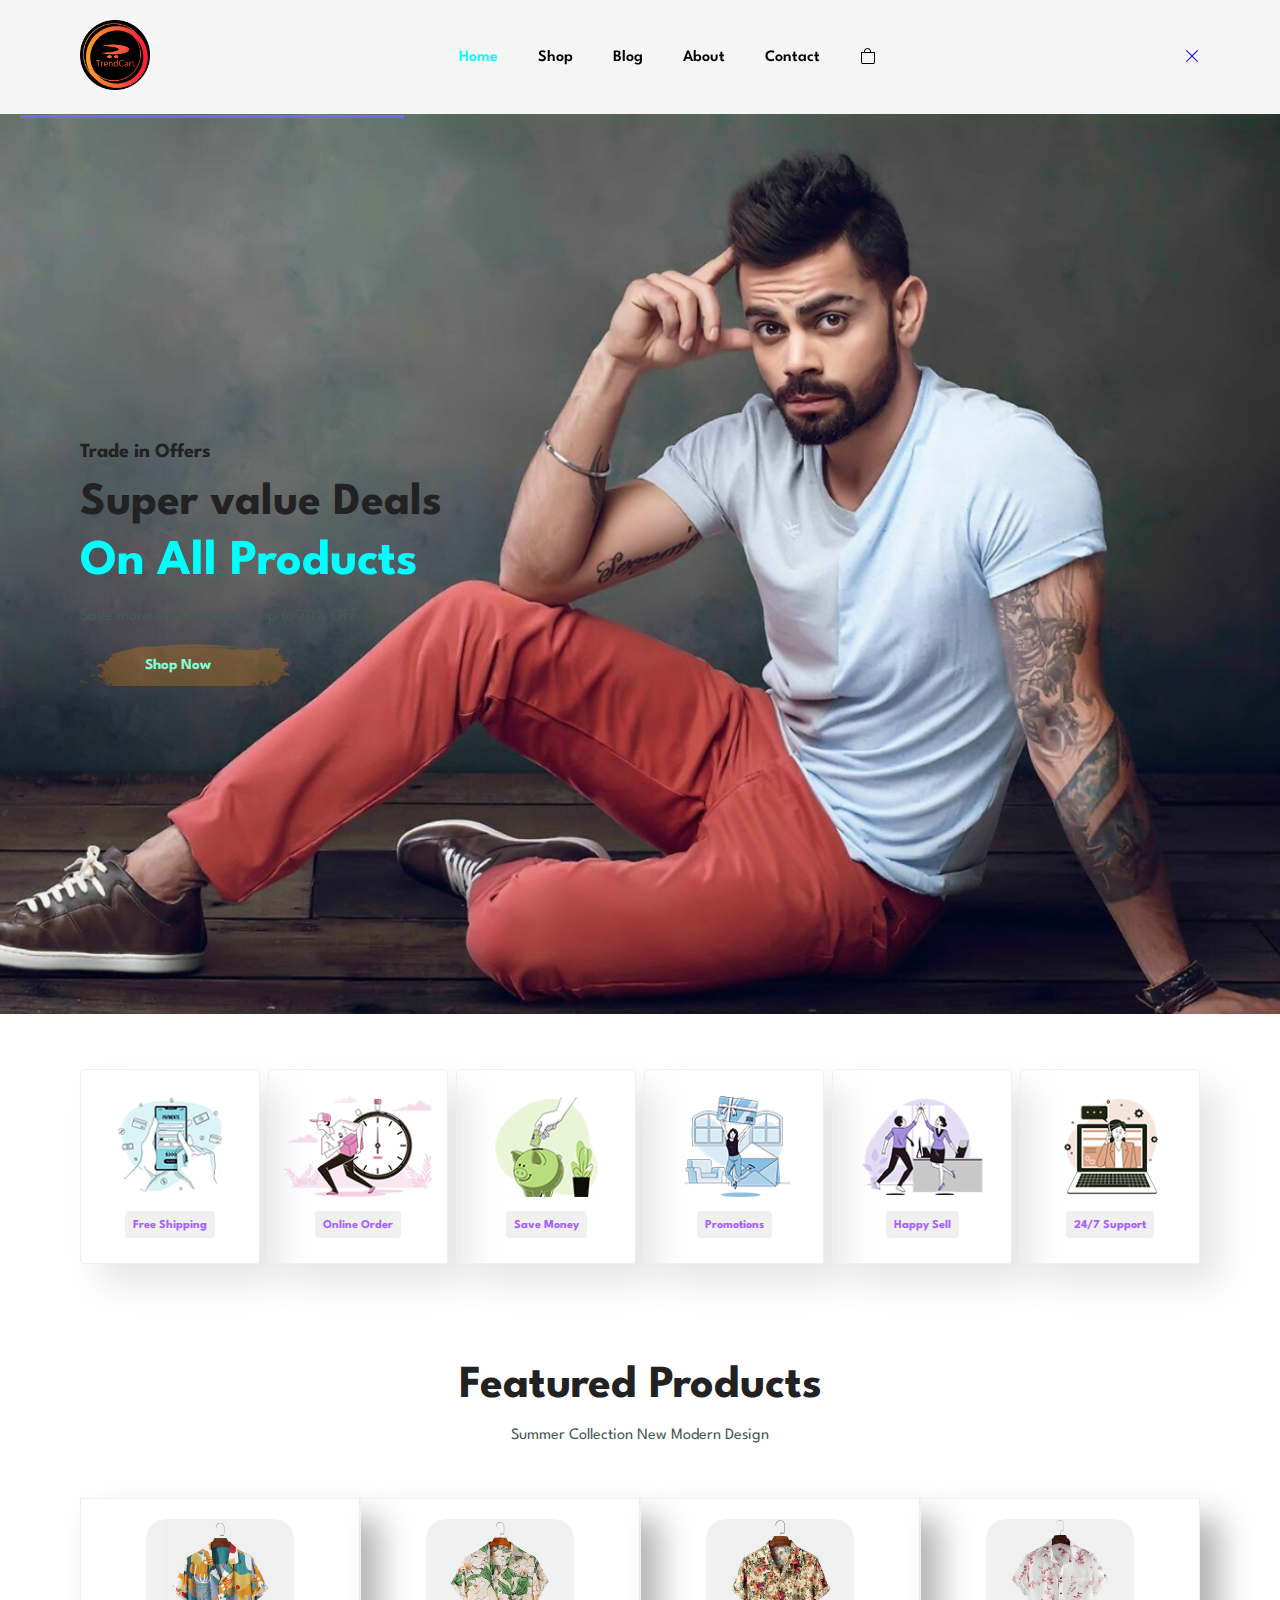
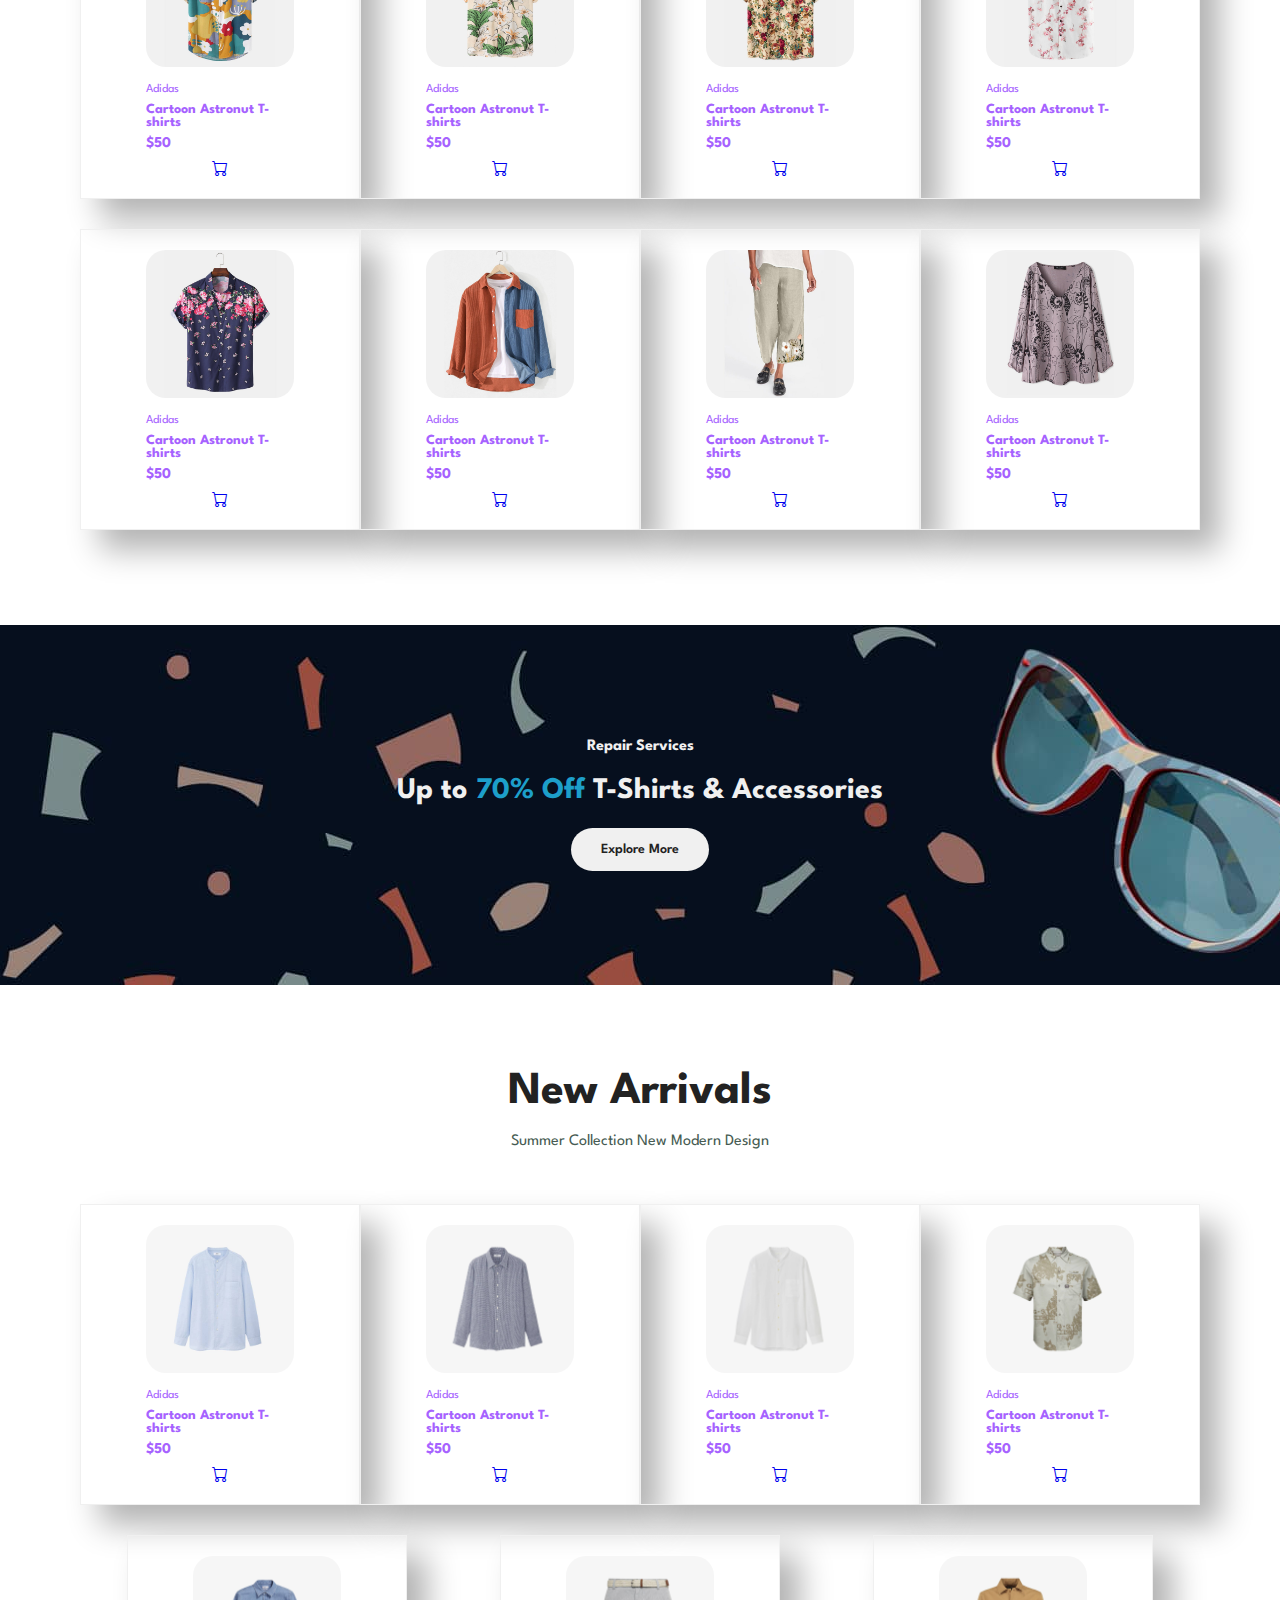
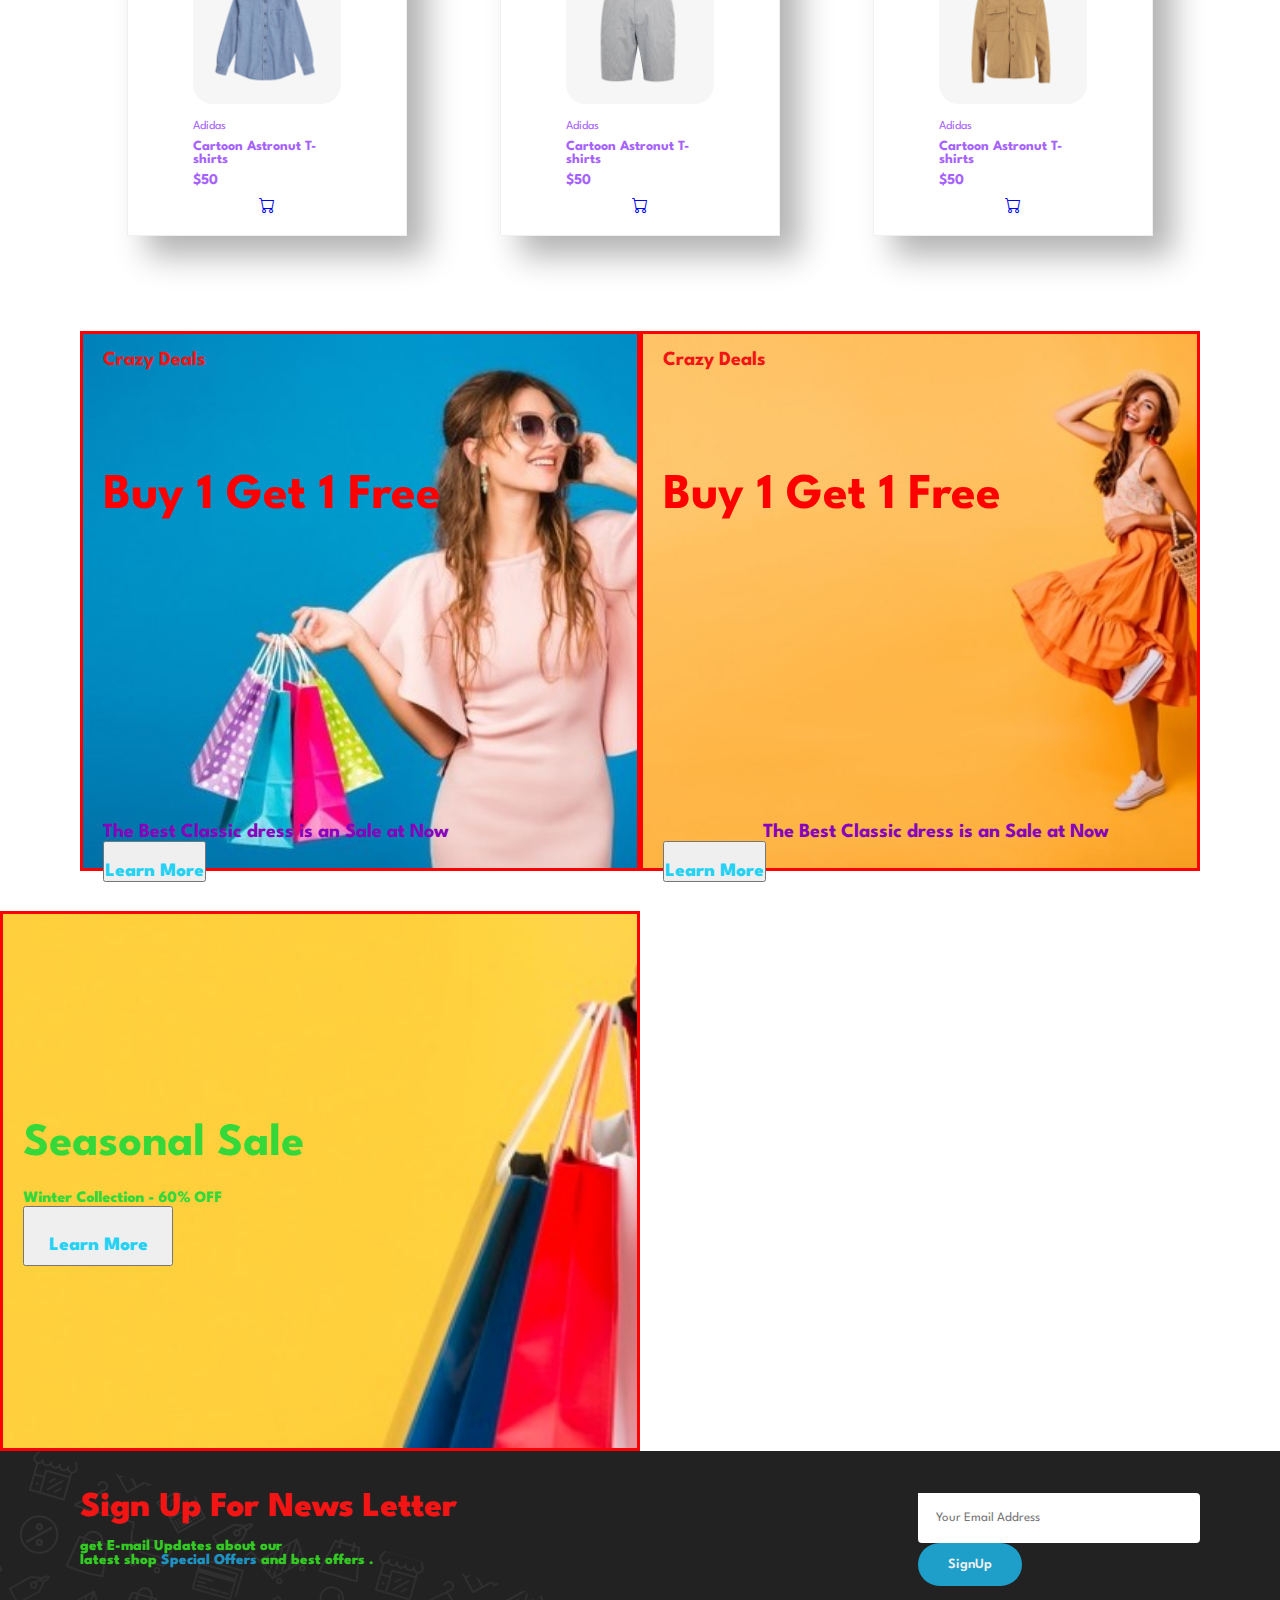
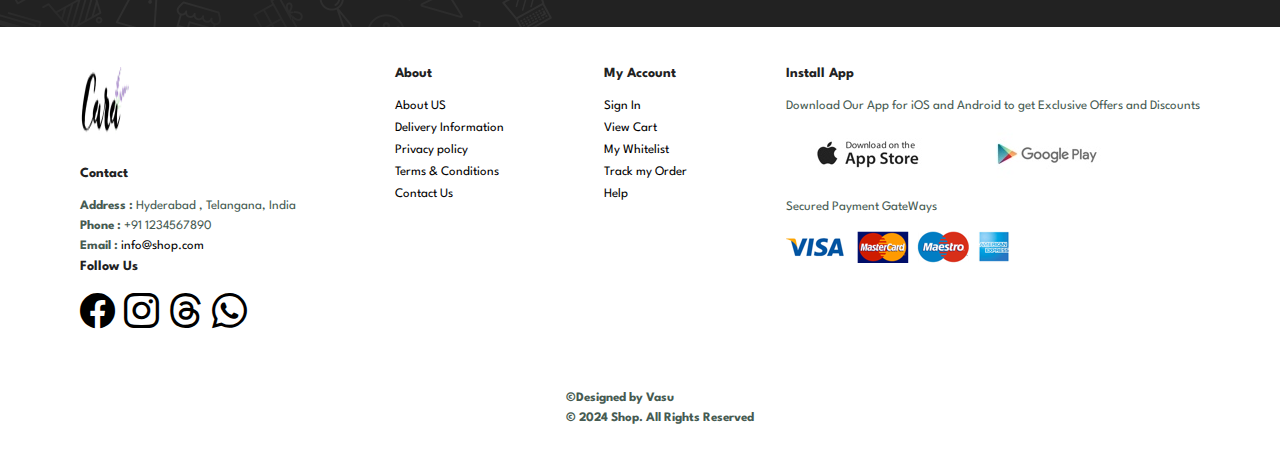
<file: index.html>
<!DOCTYPE html>
<html lang="en">

    <head>
        <meta charset="UTF-8">
        <meta http-equiv="X-UA-Compatible" content="IE=edge">
        <meta name="viewport" content="width=device-width, initial-scale=1.0">
        <title>TrendCart</title>
        <link rel="stylesheet" href="https://cdn.jsdelivr.net/npm/bootstrap-icons@1.11.3/font/bootstrap-icons.css" integrity="sha384-tViUnnbYAV00FLIhhi3v/dWt3Jxw4gZQcNoSCxCIFNJVCx7/D55/wXsrNIRANwdD" crossorigin="anonymous">
        <link rel="icon" type="image/x-icon" href="img\WebLogo.png">
        <link rel="stylesheet" href="style.css">
    </head>

    <body>
        <section id="header">
            <a href="#"><img src="img\WebLogo.png"  class="logo" alt="logo"></a>


            <div>
                <ul id="navbar">
                    <li><a  class="active" href="index.html">Home</a></li>
                    <li><a href="shop.html">Shop</a></li>
                    <li><a href="blog.html">Blog</a></li>
                    <li><a href="about.html">About</a></li>
                    <li><a href="contact.html">Contact</a></li>
                    <li><a id="lg-bag"  href="cart.html"><i  class="bi bi-bag"></i></a></li>
                    <!-- <a href="#" id="close"><i class="f"></i></a> -->
                </ul>
            </div>

            <div id="mobile">
                <a href="cart.html"><i class="bi bi-x-lg"></i></a>
                <i id="bar" class="fas fa outdent"></i>

            </div>

        </section>

        <section id="hero">
            <h4>Trade in Offers</h4>
            <h2>Super value Deals</h2>
            <h1>On All Products</h1>
            <p>Save more with coupons & up to 70% OFF</p>
            <button>Shop Now</button>
            
        </section>

        <section id="feature" class="section-p1">
            <div  class="feature-box">
                <img src="img/features/f1.png" alt="f1.png">
                <h6>Free  Shipping</h6>
            </div>
            <div  class="feature-box">
                <img src="img/features/f2.png" alt="f2.png">
                <h6>Online  Order</h6>
            </div>
            <div  class="feature-box">
                <img src="img/features/f3.png" alt="f3.png">
                <h6>Save Money</h6>
            </div>
            <div  class="feature-box">
                <img src="img/features/f4.png" alt="f4.png">
                <h6>Promotions</h6>
            </div>
            <div  class="feature-box">
                <img src="img/features/f5.png" alt="f5.png">
                <h6>Happy Sell</h6>
            </div>
            <div  class="feature-box">
                <img src="img/features/f6.png" alt="f6.png">
                <h6>24/7 Support</h6>
            </div>
        </section>

        <section id="product1" class="section-p1" >
             <h2>Featured Products</h2>
             <p>Summer Collection New Modern Design</p>
             <div class="pro-container">
                <div class="pro">
                    <img src="img/products/f1.jpg" alt="product f">
                    <div class="des">
                        <span>Adidas</span>
                        <h5>Cartoon Astronut T- shirts</h5>
                        <div class="star">
                            <i class="fa fa-star"></i>
                            <i class="fa fa-star"></i>
                            <i class="fa fa-star"></i>
                            <i class="fa fa-star"></i>
                            <i class="fa fa-star"></i>
                        </div>
                        <h4>$50</h4>
                    </div>
                    <a href="#"><i class="bi bi-cart  cart"></i></a>
                </div>
                <div class="pro">
                    <img src="img/products/f2.jpg" alt="product f">
                    <div class="des">
                        <span>Adidas</span>
                        <h5>Cartoon Astronut T- shirts</h5>
                        <div class="star">
                            <i class="fa fa-star"></i>
                            <i class="fa fa-star"></i>
                            <i class="fa fa-star"></i>
                            <i class="fa fa-star"></i>
                            <i class="fa fa-star"></i>
                        </div>
                        <h4>$50</h4>
                    </div>
                    <a href="#"><i class="bi bi-cart  cart"></i></a>
                </div>
                <div class="pro">
                    <img src="img/products/f3.jpg" alt="product f">
                    <div class="des">
                        <span>Adidas</span>
                        <h5>Cartoon Astronut T- shirts</h5>
                        <div class="star">
                            <i class="fa fa-star"></i>
                            <i class="fa fa-star"></i>
                            <i class="fa fa-star"></i>
                            <i class="fa fa-star"></i>
                            <i class="fa fa-star"></i>
                        </div>
                        <h4>$50</h4>
                    </div>
                    <a href="#"><i class="bi bi-cart  cart"></i></a>
                </div>
                <div class="pro">
                    <img src="img/products/f4.jpg" alt="product f">
                    <div class="des">
                        <span>Adidas</span>
                        <h5>Cartoon Astronut T- shirts</h5>
                        <div class="star">
                            <i class="fa fa-star"></i>
                            <i class="fa fa-star"></i>
                            <i class="fa fa-star"></i>
                            <i class="fa fa-star"></i>
                            <i class="fa fa-star"></i>
                        </div>
                        <h4>$50</h4>
                    </div>
                    <a href="#"><i class="bi bi-cart  cart"></i></a>
                </div>
                <div class="pro">
                    <img src="img/products/f5.jpg" alt="product f">
                    <div class="des">
                        <span>Adidas</span>
                        <h5>Cartoon Astronut T- shirts</h5>
                        <div class="star">
                            <i class="fa fa-star"></i>
                            <i class="fa fa-star"></i>
                            <i class="fa fa-star"></i>
                            <i class="fa fa-star"></i>
                            <i class="fa fa-star"></i>
                        </div>
                        <h4>$50</h4>
                    </div>
                    <a href="#"><i class="bi bi-cart  cart"></i></a>
                </div>
                <div class="pro">
                    <img src="img/products/f6.jpg" alt="product f">
                    <div class="des">
                        <span>Adidas</span>
                        <h5>Cartoon Astronut T- shirts</h5>
                        <div class="star">
                            <i class="fa fa-star"></i>
                            <i class="fa fa-star"></i>
                            <i class="fa fa-star"></i>
                            <i class="fa fa-star"></i>
                            <i class="fa fa-star"></i>
                        </div>
                        <h4>$50</h4>
                    </div>
                    <a href="#"><i class="bi bi-cart  cart"></i></a>
                </div>
                <div class="pro">
                    <img src="img/products/f7.jpg" alt="product f">
                    <div class="des">
                        <span>Adidas</span>
                        <h5>Cartoon Astronut T- shirts</h5>
                        <div class="star">
                            <i class="fa fa-star"></i>
                            <i class="fa fa-star"></i>
                            <i class="fa fa-star"></i>
                            <i class="fa fa-star"></i>
                            <i class="fa fa-star"></i>
                        </div>
                        <h4>$50</h4>
                    </div>
                    <a href="#"><i class="bi bi-cart  cart"></i></a>
                </div>
                <div class="pro">
                    <img src="img/products/f8.jpg" alt="product f">
                    <div class="des">
                        <span>Adidas</span>
                        <h5>Cartoon Astronut T- shirts</h5>
                        <div class="star">
                            <i class="fa fa-star"></i>
                            <i class="fa fa-star"></i>
                            <i class="fa fa-star"></i>
                            <i class="fa fa-star"></i>
                            <i class="fa fa-star"></i>
                        </div>
                        <h4>$50</h4>
                    </div>
                    <a href="#"><i class="bi bi-cart  cart"></i></a>
                </div>
             </div>
             
        </section>

        <section id="banner" class="section-m1">
            <h4>Repair Services</h4>
            <h2>Up to <span>70% Off</span>  T-Shirts & Accessories</h2>
            <button class="normal">Explore More</button>
        </section>

        <section id="product1" class="section-p1" >
            <h2>New Arrivals</h2>
            <p>Summer Collection New Modern Design</p>
            <div class="pro-container">
               <div class="pro">
                   <img src="img/products/n1.jpg" alt="product f">
                   <div class="des">
                       <span>Adidas</span>
                       <h5>Cartoon Astronut T- shirts</h5>
                       <div class="star">
                           <i class="fa fa-star"></i>
                           <i class="fa fa-star"></i>
                           <i class="fa fa-star"></i>
                           <i class="fa fa-star"></i>
                           <i class="fa fa-star"></i>
                       </div>
                       <h4>$50</h4>
                   </div>
                   <a href="#"><i class="bi bi-cart  cart"></i></a>
               </div>
               <div class="pro">
                   <img src="img/products/n2.jpg" alt="product f">
                   <div class="des">
                       <span>Adidas</span>
                       <h5>Cartoon Astronut T- shirts</h5>
                       <div class="star">
                           <i class="fa fa-star"></i>
                           <i class="fa fa-star"></i>
                           <i class="fa fa-star"></i>
                           <i class="fa fa-star"></i>
                           <i class="fa fa-star"></i>
                       </div>
                       <h4>$50</h4>
                   </div>
                   <a href="#"><i class="bi bi-cart  cart"></i></a>
               </div>
               <div class="pro">
                   <img src="img/products/n3.jpg" alt="product f">
                   <div class="des">
                       <span>Adidas</span>
                       <h5>Cartoon Astronut T- shirts</h5>
                       <div class="star">
                           <i class="fa fa-star"></i>
                           <i class="fa fa-star"></i>
                           <i class="fa fa-star"></i>
                           <i class="fa fa-star"></i>
                           <i class="fa fa-star"></i>
                       </div>
                       <h4>$50</h4>
                   </div>
                   <a href="#"><i class="bi bi-cart  cart"></i></a>
               </div>
               <div class="pro">
                   <img src="img/products/n4.jpg" alt="product f">
                   <div class="des">
                       <span>Adidas</span>
                       <h5>Cartoon Astronut T- shirts</h5>
                       <div class="star">
                           <i class="fa fa-star"></i>
                           <i class="fa fa-star"></i>
                           <i class="fa fa-star"></i>
                           <i class="fa fa-star"></i>
                           <i class="fa fa-star"></i>
                       </div>
                       <h4>$50</h4>
                   </div>
                   <a href="#"><i class="bi bi-cart  cart"></i></a>
               </div>
               <div class="pro">
                   <img src="img/products/n5.jpg" alt="product f">
                   <div class="des">
                       <span>Adidas</span>
                       <h5>Cartoon Astronut T- shirts</h5>
                       <div class="star">
                           <i class="fa fa-star"></i>
                           <i class="fa fa-star"></i>
                           <i class="fa fa-star"></i>
                           <i class="fa fa-star"></i>
                           <i class="fa fa-star"></i>
                       </div>
                       <h4>$50</h4>
                   </div>
                   <a href="#"><i class="bi bi-cart  cart"></i></a>
               </div>
               <div class="pro">
                   <img src="img/products/n6.jpg" alt="product f">
                   <div class="des">
                       <span>Adidas</span>
                       <h5>Cartoon Astronut T- shirts</h5>
                       <div class="star">
                           <i class="fa fa-star"></i>
                           <i class="fa fa-star"></i>
                           <i class="fa fa-star"></i>
                           <i class="fa fa-star"></i>
                           <i class="fa fa-star"></i>
                       </div>
                       <h4>$50</h4>
                   </div>
                   <a href="#"><i class="bi bi-cart  cart"></i></a>
               </div>
               <div class="pro">
                   <img src="img/products/n7.jpg" alt="product f">
                   <div class="des">
                       <span>Adidas</span>
                       <h5>Cartoon Astronut T- shirts</h5>
                       <div class="star">
                           <i class="fa fa-star"></i>
                           <i class="fa fa-star"></i>
                           <i class="fa fa-star"></i>
                           <i class="fa fa-star"></i>
                           <i class="fa fa-star"></i>
                       </div>
                       <h4>$50</h4>
                   </div>
                   <a href="#"><i class="bi bi-cart  cart"></i></a>
               </div>
            </div>
            
        </section>
        
        <section id="sm-banner" class="section-p1" >
            <div class="banner-box">
                <h4>Crazy  Deals</h4>
                <h2>Buy 1 Get 1 Free</h2>
                <span>The Best Classic dress is an Sale at Now</span>
                <button class="white">Learn More</button>
             </div>
             <div class="banner-box box2">
                <h4>Crazy  Deals</h4>
                <h2>Buy 1 Get 1 Free</h2>
                <span class="t-span">The Best Classic dress is an Sale at Now</span>
                <button class="white">Learn More</button>
             </div>
        </section>
        <section id="banner3">
            <div class="banner-box">
                <h2>Seasonal Sale </h2>
                <span>Winter Collection - 60% OFF</span>
                <button class="white">Learn More</button>

            </div>
        </section>

        <section id="newsletter" class="section-p1" >
            <div class="newstext">
                <h4>Sign Up For News Letter</h4>
                <p>get E-mail Updates about our  <br> latest shop <span>Special Offers</span> and best offers .</p>


            </div>
            <div class="form">
                <input type="text" placeholder="Your Email Address">
                <button class="normal">SignUp</button>
            </div>
        </section>

        <footer class="section-p1">
                <div class="col">
                    <img class="logo" src="img/logo.png" alt="logo">
                    <h4>Contact</h4>
                    <p><strong>Address : </strong> Hyderabad , Telangana, India</p>
                    <p><strong>Phone : </strong> +91 1234567890</p>
                    <p><strong>Email : </strong> <a href="#">info@shop.com</a></p>
                    <div class="follow">
                        <h4>Follow Us</h4>
                        <div class="icon">
                            <i class="bi bi-facebook"></i>
                            <i class="bi bi-instagram"></i>
                            <i class="bi bi-threads"></i>
                            <i class="bi bi-whatsapp"></i>

                        </div>
                    </div>
                </div>
                <div class="col">
                    <h4>About</h4>
                    <a href="#">About US</a>
                    <a href="#">Delivery Information</a>
                    <a href="#">Privacy policy</a>
                    <a href="#">Terms  & Conditions</a>
                    <a href="#">Contact Us</a>
                </div>
                <div class="col">
                    <h4>My Account</h4>
                    <a href="#">Sign In</a>
                    <a href="#">View Cart</a>
                    <a href="#">My Whitelist</a>
                    <a href="#">Track my Order</a>
                    <a href="#">Help</a>
                </div>
                <div class="col install">
                    <h4>Install App</h4>
                    <p>Download Our App for iOS and Android to get Exclusive Offers and Discounts</p>
                    <div class="row">
                        <img src="img/pay/app.jpg" alt="appstore">
                        <img src="img/pay/play.jpg" alt="googleplay">
                    </div>
                    <p>Secured Payment GateWays</p>
                    <img src="img/pay/pay.png" alt="pay">
                </div>

        </footer>
        <footer class="foot">
            <div class="copyright">
                <strong><p>&copy;Designed by Vasu </p></strong>
                <strong><p>&copy; 2024 Shop. All Rights Reserved</p></strong>
            </div>
        </footer>   
        <script src="script.js"></script>
    </body>

</html>
</file>
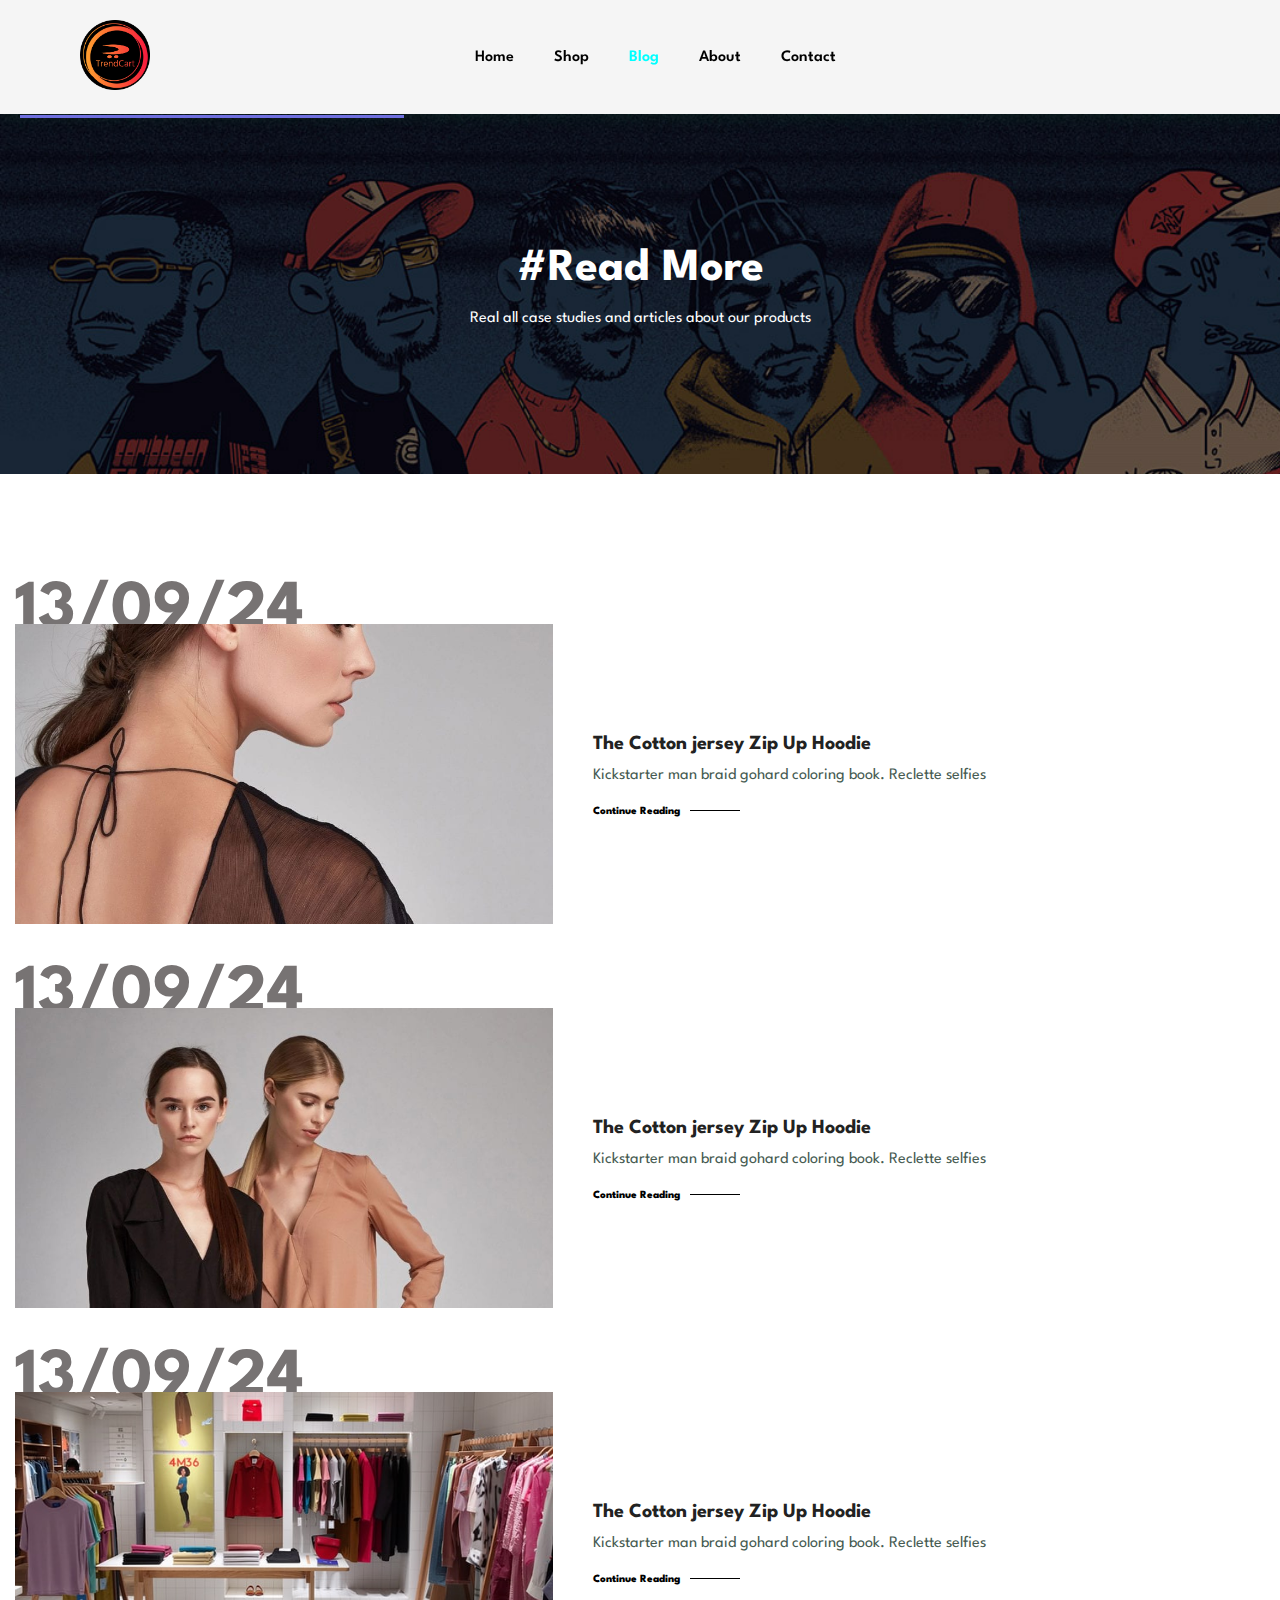
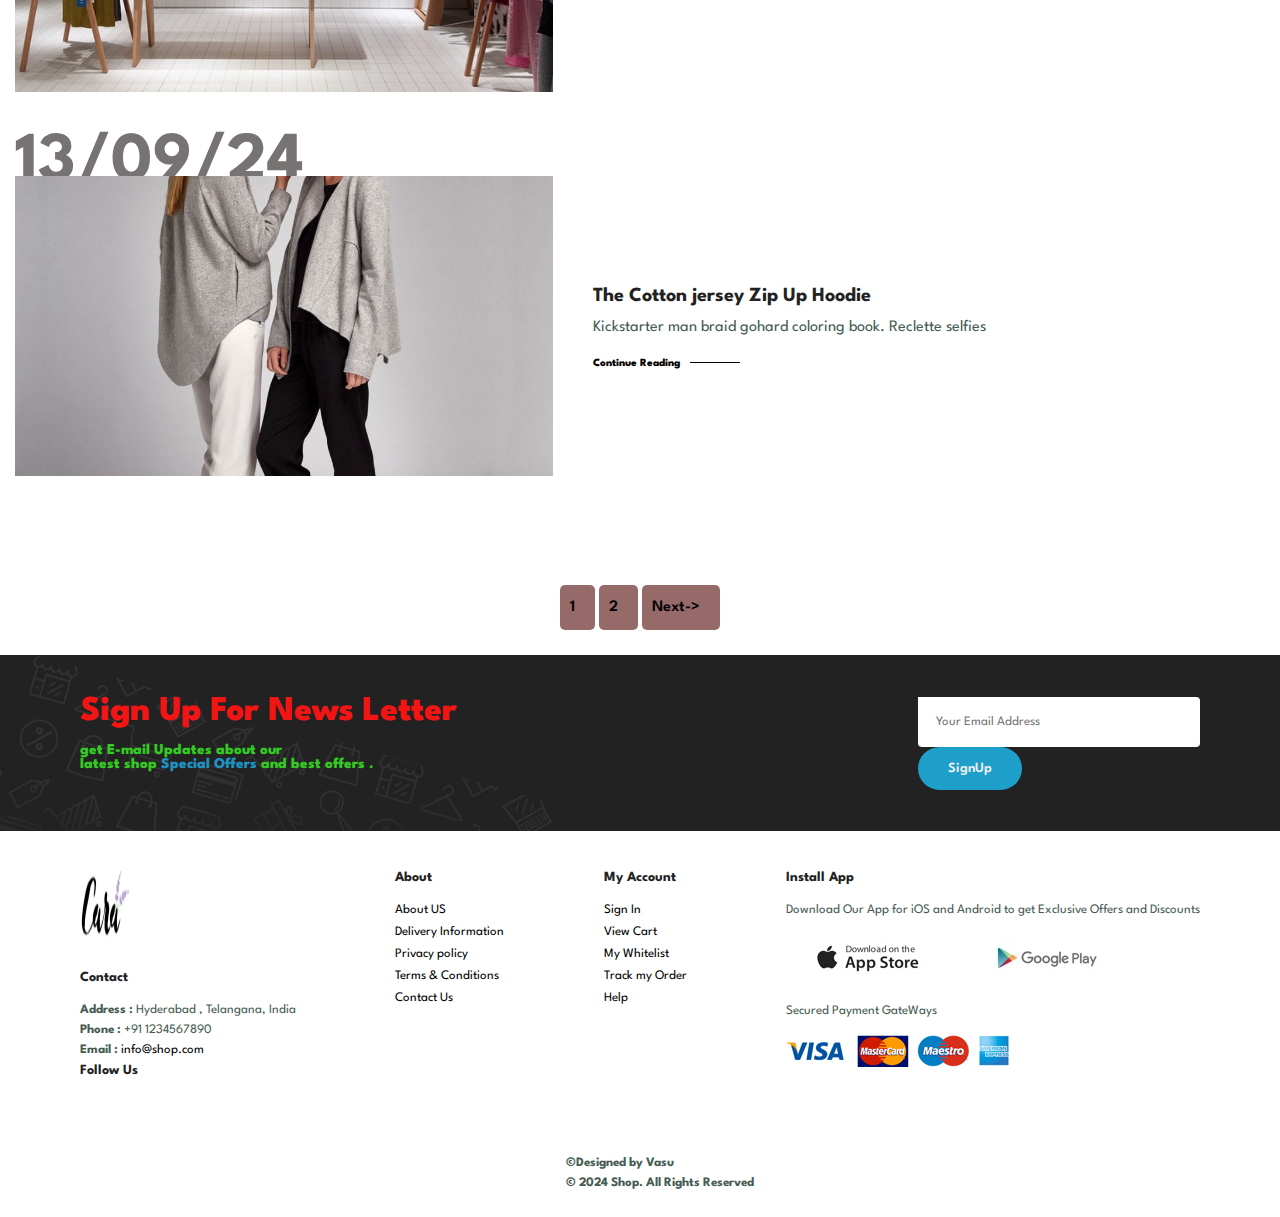
<file: blog.html>
<!DOCTYPE html>
<html lang="en">

    <head>
        <meta charset="UTF-8">
        <meta http-equiv="X-UA-Compatible" content="IE=edge">
        <meta name="viewport" content="width=device-width, initial-scale=1.0">
        <title>TrendCart</title>
        <link rel="stylesheet" href="https://pro.fontawesome.com/releases/v5.10.0/css/all.css" />
        <link rel="icon" type="image/x-icon" href="img\WebLogo.png">
        <link rel="stylesheet" href="style.css">
    </head>

    <body>
        <section id="header">
            <a href="#"><img src="img\WebLogo.png"  class="logo" alt="logo"></a>


            <div>
                <ul id="navbar">
                    <li><a href="index.html">Home</a></li>
                    <li><a   href="shop.html">Shop</a></li>
                    <li><a class="active" href="blog.html">Blog</a></li>
                    <li><a href="about.html">About</a></li>
                    <li><a href="contact.html">Contact</a></li>
                    <li><a id="lg-bag"  href="cart.html"><i  class="bi bi-bag"></i></a></li>
                    <a href="#" id="close"><i class="f"></i></a>
                </ul>
            </div>

            <div id="mobile">
                <a href="cart.html"><i class="bi bi-x-lg"></i></a>
                <i id="bar" class="fas fa outdent"></i>

            </div>

        </section>

        <section id="page-header" class="blog-header">
            <h2>#Read More</h2>
            <p>Real all case studies  and articles about our products</p>

            
        </section>

        <section id="blog" class="" >
            <div class="blog-box">
                <div class="blog-img">
                    <img src="img/blog/b1.jpg" alt="blog1">
                </div>
                <div class="blog-details">
                    <h4>The Cotton jersey  Zip Up Hoodie</h4>
                    <p>Kickstarter man braid gohard coloring book.  Reclette selfies </p>
                    <a href="#"> Continue Reading</a>

                </div>
                <h1>13/09/24</h1>
            </div>
            <div class="blog-box">
                <div class="blog-img">
                    <img src="img/blog/b2.jpg" alt="blog1">
                </div>
                <div class="blog-details">
                    <h4>The Cotton jersey  Zip Up Hoodie</h4>
                    <p>Kickstarter man braid gohard coloring book.  Reclette selfies </p>
                    <a href="#"> Continue Reading</a>

                </div>
                <h1>13/09/24</h1>
            </div>
            <div class="blog-box">
                <div class="blog-img">
                    <img src="img/blog/b3.jpg" alt="blog1">
                </div>
                <div class="blog-details">
                    <h4>The Cotton jersey  Zip Up Hoodie</h4>
                    <p>Kickstarter man braid gohard coloring book.  Reclette selfies </p>
                    <a href="#"> Continue Reading</a>

                </div>
                <h1>13/09/24</h1>
            </div>
            <div class="blog-box">
                <div class="blog-img">
                    <img src="img/blog/b4.jpg" alt="blog1">
                </div>
                <div class="blog-details">
                    <h4>The Cotton jersey  Zip Up Hoodie</h4>
                    <p>Kickstarter man braid gohard coloring book.  Reclette selfies </p>
                    <a href="#"> Continue Reading</a>

                </div>
                <h1>13/09/24</h1>
            </div>
        </section>


        <section id="pagination" class="section-p1">
            <a href="">1</a>
            <a href="">2</a>
            <a href="">Next-></a>
        </section>


        <section id="newsletter" class="section-p1" >
            <div class="newstext">
                <h4>Sign Up For News Letter</h4>
                <p>get E-mail Updates about our  <br> latest shop <span>Special Offers</span> and best offers .</p>


            </div>
            <div class="form">
                <input type="text" placeholder="Your Email Address">
                <button class="normal">SignUp</button>
            </div>
        </section>

        <footer class="section-p1">
                <div class="col">
                    <img class="logo" src="img/logo.png" alt="logo">
                    <h4>Contact</h4>
                    <p><strong>Address : </strong> Hyderabad , Telangana, India</p>
                    <p><strong>Phone : </strong> +91 1234567890</p>
                    <p><strong>Email : </strong> <a href="#">info@shop.com</a></p>
                    <div class="follow">
                        <h4>Follow Us</h4>
                        <div class="icon">
                            <i class="bi bi-facebook"></i>
                            <i class="bi bi-instagram"></i>
                            <i class="bi bi-threads"></i>
                            <i class="bi bi-whatsapp"></i>

                        </div>
                    </div>
                </div>
                <div class="col">
                    <h4>About</h4>
                    <a href="#">About US</a>
                    <a href="#">Delivery Information</a>
                    <a href="#">Privacy policy</a>
                    <a href="#">Terms  & Conditions</a>
                    <a href="#">Contact Us</a>
                </div>
                <div class="col">
                    <h4>My Account</h4>
                    <a href="#">Sign In</a>
                    <a href="#">View Cart</a>
                    <a href="#">My Whitelist</a>
                    <a href="#">Track my Order</a>
                    <a href="#">Help</a>
                </div>
                <div class="col install">
                    <h4>Install App</h4>
                    <p>Download Our App for iOS and Android to get Exclusive Offers and Discounts</p>
                    <div class="row">
                        <img src="img/pay/app.jpg" alt="appstore">
                        <img src="img/pay/play.jpg" alt="googleplay">
                    </div>
                    <p>Secured Payment GateWays</p>
                    <img src="img/pay/pay.png" alt="pay">
                </div>

        </footer>
        <footer class="foot">
            <div class="copyright">
                <strong><p>&copy;Designed by Vasu </p></strong>
                <strong><p>&copy; 2024 Shop. All Rights Reserved</p></strong>
            </div>
        </footer> 



        <script src="script.js"></script>
    </body>

</html>
</file>
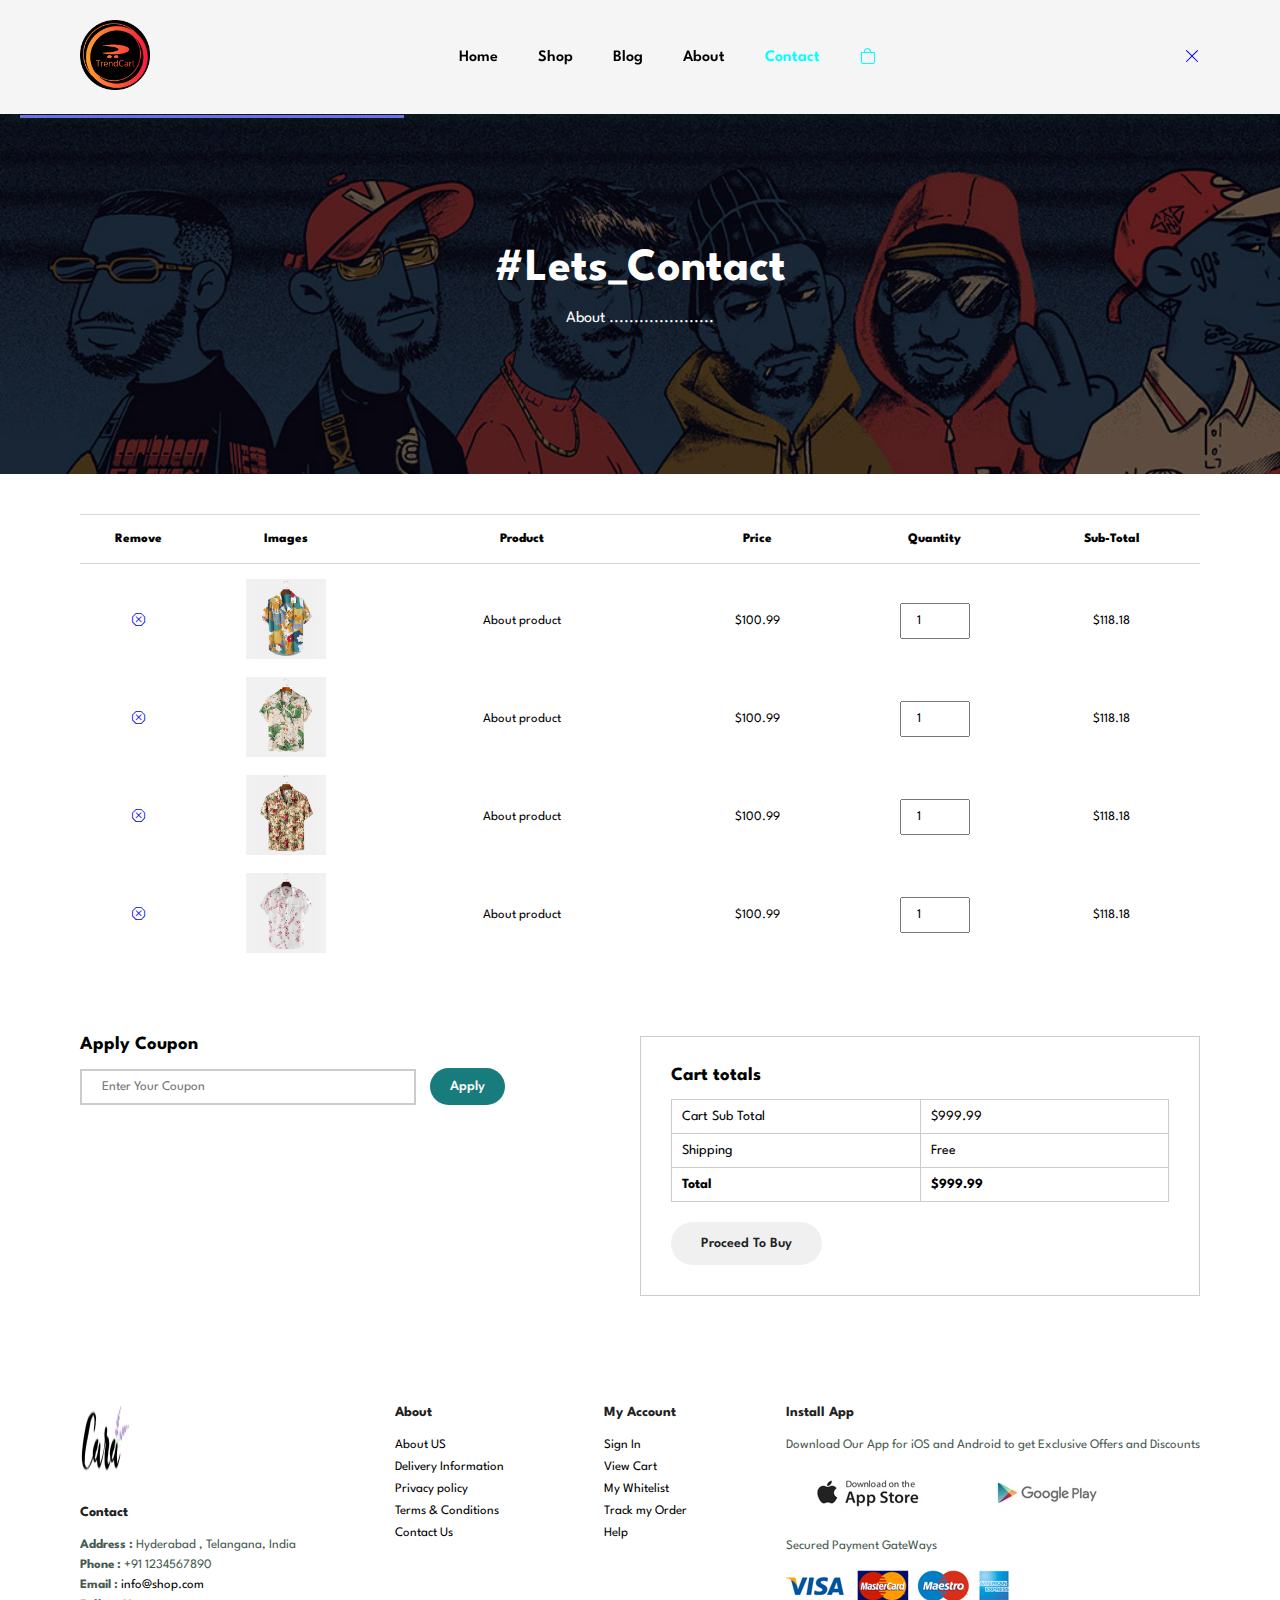
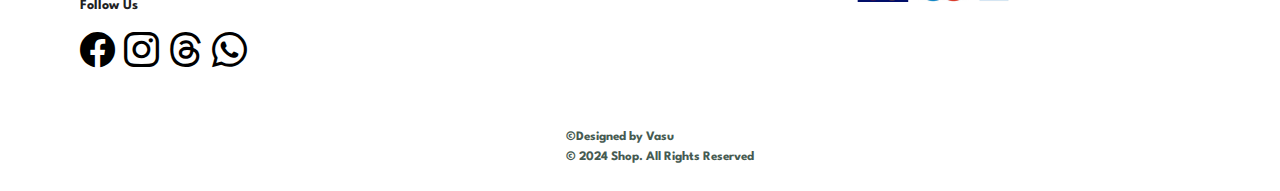
<file: cart.html>
<!DOCTYPE html>
<html lang="en">

    <head>
        <meta charset="UTF-8">
        <meta http-equiv="X-UA-Compatible" content="IE=edge">
        <meta name="viewport" content="width=device-width, initial-scale=1.0">
        <title>TrendCart</title>
        <link rel="stylesheet" href="https://cdn.jsdelivr.net/npm/bootstrap-icons@1.11.3/font/bootstrap-icons.css" integrity="sha384-tViUnnbYAV00FLIhhi3v/dWt3Jxw4gZQcNoSCxCIFNJVCx7/D55/wXsrNIRANwdD" crossorigin="anonymous">
        <link rel="stylesheet" href="style.css">
        <link rel="icon" type="image/x-icon" href="img\WebLogo.png">
    </head>

    <body>
        <section id="header">
            <a href="#"><img src="img\WebLogo.png"  class="logo" alt="logo"></a>


            <div>
                <ul id="navbar">
                    <li><a href="index.html">Home</a></li>
                    <li><a   href="shop.html">Shop</a></li>
                    <li><a  href="blog.html">Blog</a></li>
                    <li><a  href="about.html">About</a></li>
                    <li><a  class="active" href="contact.html">Contact</a></li>
                    <li><a  class="active"   id="lg-bag"  href="cart.html"><i  class="bi bi-bag"></i></a></li>
                    <a href="#" id="close"><i class="f"></i></a>
                </ul>
            </div>

            <div id="mobile">
                <a href="cart.html"><i class="bi bi-x-lg"></i></a>
                <i id="bar" class="fas fa outdent"></i>

            </div>

        </section>

        <section id="page-header" class="about-header">
            <h2>#Lets_Contact</h2>
            <p>About .....................</p>
           
        </section>
       

        <section id="cart" class="section-p1">
            <table width="100%">
                <thead>
                    <tr>
                        <td>Remove</td>
                        <td>Images</td>
                        <td>Product</td>
                        <td>Price</td>
                        <td>Quantity</td>
                        <td>Sub-Total</td>
                    </tr>
                </thead>
                <tbody>
                    <tr>
                        <td><a href="#"><i class="bi bi-x-octagon"></i></a></td>
                        <td><img src="img/products/f1.jpg" alt="f1"></td>
                        <td> About product </td>
                        <td>$100.99</td>
                        <td><input type="number" value="1"></td>
                        <td>$118.18</td>
                    </tr>
                    <tr>
                        <td><a href="#"><i class="bi bi-x-octagon"></i></a></td>
                        <td><img src="img/products/f2.jpg" alt="f1"></td>
                        <td> About product </td>
                        <td>$100.99</td>
                        <td><input type="number" value="1"></td>
                        <td>$118.18</td>
                    </tr>
                    <tr>
                        <td><a href="#"><i class="bi bi-x-octagon"></i></a></td>
                        <td><img src="img/products/f3.jpg" alt="f1"></td>
                        <td> About product </td>
                        <td>$100.99</td>
                        <td><input type="number" value="1"></td>
                        <td>$118.18</td>
                    </tr>
                    <tr>
                        <td><a href="#"><i class="bi bi-x-octagon"></i></a></td>
                        <td><img src="img/products/f4.jpg" alt="f1"></td>
                        <td> About product </td>
                        <td>$100.99</td>
                        <td><input type="number" value="1"></td>
                        <td>$118.18</td>
                    </tr>
                </tbody>
            </table>
        </section>


        <section id="cart-add" class="section-p1">
            <div id="coupon">
                <h3>Apply Coupon</h3>
                <div id="coupon-id">
                    <input type="text" placeholder="Enter Your Coupon ">
                    <button class="normal">Apply</button>
                </div>
            </div>
            <div id="subtotal">
                <h3>Cart totals</h3>
                <table>
                    <tr>
                        <td>Cart Sub Total</td>
                        <td>$999.99</td>
                    </tr>
                    <tr>
                        <td>Shipping </td>
                        <td>Free</td>
                    </tr>
                    <tr>
                        <td><strong>Total </strong></td>
                        <td><strong>$999.99</strong></td>
                    </tr>
                </table>
                <button class="normal">Proceed To Buy</button>

            </div>
        </section>


        <footer class="section-p1">
                <div class="col">
                    <img class="logo" src="img/logo.png" alt="logo">
                    <h4>Contact</h4>
                    <p><strong>Address : </strong> Hyderabad , Telangana, India</p>
                    <p><strong>Phone : </strong> +91 1234567890</p>
                    <p><strong>Email : </strong> <a href="#">info@shop.com</a></p>
                    <div class="follow">
                        <h4>Follow Us</h4>
                        <div class="icon">
                            <i class="bi bi-facebook"></i>
                            <i class="bi bi-instagram"></i>
                            <i class="bi bi-threads"></i>
                            <i class="bi bi-whatsapp"></i>

                        </div>
                    </div>
                </div>
                <div class="col">
                    <h4>About</h4>
                    <a href="#">About US</a>
                    <a href="#">Delivery Information</a>
                    <a href="#">Privacy policy</a>
                    <a href="#">Terms  & Conditions</a>
                    <a href="#">Contact Us</a>
                </div>
                <div class="col">
                    <h4>My Account</h4>
                    <a href="#">Sign In</a>
                    <a href="#">View Cart</a>
                    <a href="#">My Whitelist</a>
                    <a href="#">Track my Order</a>
                    <a href="#">Help</a>
                </div>
                <div class="col install">
                    <h4>Install App</h4>
                    <p>Download Our App for iOS and Android to get Exclusive Offers and Discounts</p>
                    <div class="row">
                        <img src="img/pay/app.jpg" alt="appstore">
                        <img src="img/pay/play.jpg" alt="googleplay">
                    </div>
                    <p>Secured Payment GateWays</p>
                    <img src="img/pay/pay.png" alt="pay">
                </div>

        </footer>
        <footer class="foot">
            <div class="copyright">
                <strong><p>&copy;Designed by Vasu </p></strong>
                <strong><p>&copy; 2024 Shop. All Rights Reserved</p></strong>
            </div>
        </footer> 



        <script src="script.js"></script>
    </body>

</html>
</file>
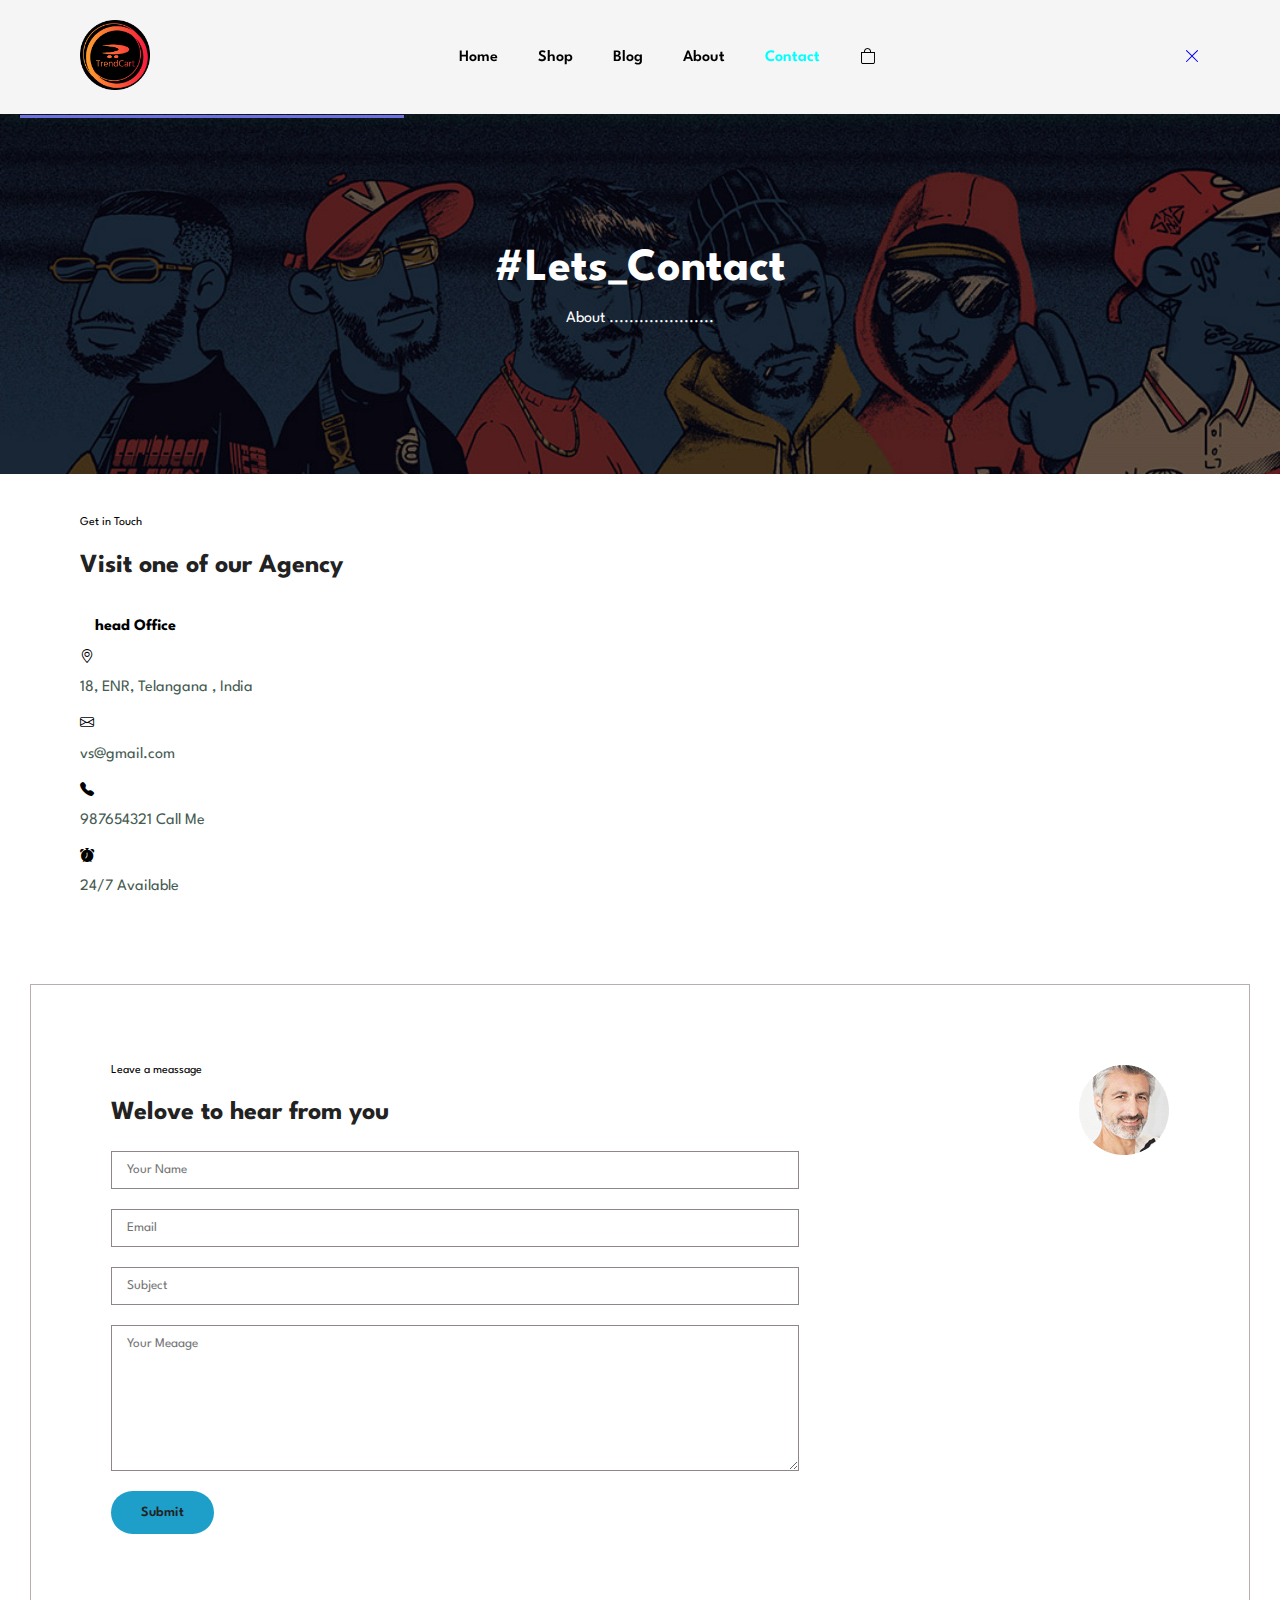
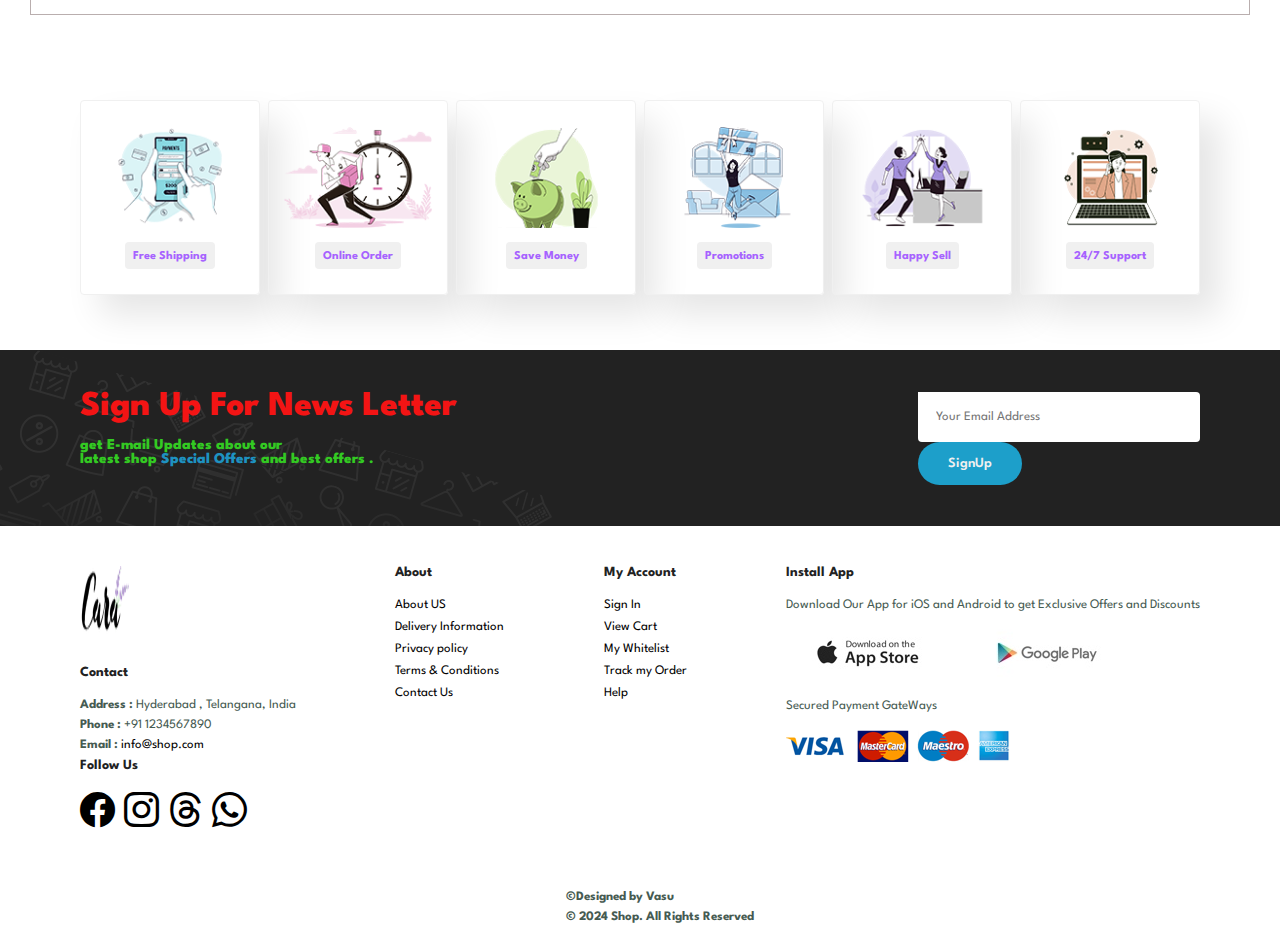
<file: contact.html>
<!DOCTYPE html>
<html lang="en">

    <head>
        <meta charset="UTF-8">
        <meta http-equiv="X-UA-Compatible" content="IE=edge">
        <meta name="viewport" content="width=device-width, initial-scale=1.0">
        <title>TrendCart</title>
        <link rel="stylesheet" href="https://cdn.jsdelivr.net/npm/bootstrap-icons@1.11.3/font/bootstrap-icons.css" integrity="sha384-tViUnnbYAV00FLIhhi3v/dWt3Jxw4gZQcNoSCxCIFNJVCx7/D55/wXsrNIRANwdD" crossorigin="anonymous">
        <link rel="stylesheet" href="style.css">
        <link rel="icon" type="image/x-icon" href="img\WebLogo.png">
    </head>

    <body>
        <section id="header">
            <a href="#"><img src="img\WebLogo.png"  class="logo" alt="logo"></a>


            <div>
                <ul id="navbar">
                    <li><a href="index.html">Home</a></li>
                    <li><a   href="shop.html">Shop</a></li>
                    <li><a  href="blog.html">Blog</a></li>
                    <li><a  href="about.html">About</a></li>
                    <li><a  class="active" href="contact.html">Contact</a></li>
                    <li><a id="lg-bag"  href="cart.html"><i  class="bi bi-bag"></i></a></li>
                    <a href="#" id="close"><i class="f"></i></a>
                </ul>
            </div>

            <div id="mobile">
                <a href="cart.html"><i class="bi bi-x-lg"></i></a>
                <i id="bar" class="fas fa outdent"></i>

            </div>

        </section>

        <section id="page-header" class="about-header">
            <h2>#Lets_Contact</h2>
            <p>About .....................</p>
           
        </section>
        <section id="contact-details" class="section-p1">
            <div class="details">
                <span>Get in Touch</span>
                <h2>Visit one of our Agency</h2>
                <h3>head Office</h3>
                <div>
                    <li>
                        <i class="bi bi-geo-alt"></i>
                        <p> 18, ENR, Telangana , India</p>
                    </li>
                    <li>
                        <i class="bi bi-envelope"></i>
                        <p>vs@gmail.com</p>
                    </li>
                    <li>
                        <i class="bi bi-telephone-fill"></i>
                        <p>987654321  Call Me</p>
                    </li>
                    <li>
                        <i class="bi bi-alarm-fill"></i>
                        <p> 24/7 Available</p>
                    </li>
                </div>
            </div>
            <div class="map">
                <iframe src="https://www.google.com/maps/embed?pb=!1m18!1m12!1m3!1d60593.756601452624!2d80.38954303809655!3d18.342275115638486!2m3!1f0!2f0!3f0!3m2!1i1024!2i768!4f13.1!3m3!1m2!1s0x3a33b85d1c18169b%3A0xee0a8f281b7e2e06!2sEturnagaram%2C%20Telangana!5e0!3m2!1sen!2sin!4v1726477987622!5m2!1sen!2sin" width="600" height="450" style="border:0;" allowfullscreen="" loading="lazy" referrerpolicy="no-referrer-when-downgrade"></iframe>   
            </div>
        </section>


        <section id="form-details">
            <form action="">
                <span>Leave a meassage</span>
                <h2>Welove  to hear from you</h2>
                <input type="text" name="" id="" placeholder="Your Name">
                <input type="email" placeholder="Email">
                <input type="text" placeholder="Subject">
                <textarea name="" id="" cols="30" rows="10" placeholder="Your Meaage"></textarea>
                <button class="normal">Submit</button>
            </form>
            <div class="people">
                <div>
                    <img src="img/people/1.png" alt="IMAGE--#vasu">
                    <p></p>
                </div>
            </div>
        </section>

        <section id="feature" class="section-p1">
            <div  class="feature-box">
                <img src="img/features/f1.png" alt="f1.png">
                <h6>Free  Shipping</h6>
            </div>
            <div  class="feature-box">
                <img src="img/features/f2.png" alt="f2.png">
                <h6>Online  Order</h6>
            </div>
            <div  class="feature-box">
                <img src="img/features/f3.png" alt="f3.png">
                <h6>Save Money</h6>
            </div>
            <div  class="feature-box">
                <img src="img/features/f4.png" alt="f4.png">
                <h6>Promotions</h6>
            </div>
            <div  class="feature-box">
                <img src="img/features/f5.png" alt="f5.png">
                <h6>Happy Sell</h6>
            </div>
            <div  class="feature-box">
                <img src="img/features/f6.png" alt="f6.png">
                <h6>24/7 Support</h6>
            </div>
        </section>

        <section id="newsletter" class="section-p1" >
            <div class="newstext">
                <h4>Sign Up For News Letter</h4>
                <p>get E-mail Updates about our  <br> latest shop <span>Special Offers</span> and best offers .</p>


            </div>
            <div class="form">
                <input type="text" placeholder="Your Email Address">
                <button class="normal">SignUp</button>
            </div>
        </section>



        <footer class="section-p1">
                <div class="col">
                    <img class="logo" src="img/logo.png" alt="logo">
                    <h4>Contact</h4>
                    <p><strong>Address : </strong> Hyderabad , Telangana, India</p>
                    <p><strong>Phone : </strong> +91 1234567890</p>
                    <p><strong>Email : </strong> <a href="#">info@shop.com</a></p>
                    <div class="follow">
                        <h4>Follow Us</h4>
                        <div class="icon">
                            <i class="bi bi-facebook"></i>
                            <i class="bi bi-instagram"></i>
                            <i class="bi bi-threads"></i>
                            <i class="bi bi-whatsapp"></i>

                        </div>
                    </div>
                </div>
                <div class="col">
                    <h4>About</h4>
                    <a href="#">About US</a>
                    <a href="#">Delivery Information</a>
                    <a href="#">Privacy policy</a>
                    <a href="#">Terms  & Conditions</a>
                    <a href="#">Contact Us</a>
                </div>
                <div class="col">
                    <h4>My Account</h4>
                    <a href="#">Sign In</a>
                    <a href="#">View Cart</a>
                    <a href="#">My Whitelist</a>
                    <a href="#">Track my Order</a>
                    <a href="#">Help</a>
                </div>
                <div class="col install">
                    <h4>Install App</h4>
                    <p>Download Our App for iOS and Android to get Exclusive Offers and Discounts</p>
                    <div class="row">
                        <img src="img/pay/app.jpg" alt="appstore">
                        <img src="img/pay/play.jpg" alt="googleplay">
                    </div>
                    <p>Secured Payment GateWays</p>
                    <img src="img/pay/pay.png" alt="pay">
                </div>

        </footer>
        <footer class="foot">
            <div class="copyright">
                <strong><p>&copy;Designed by Vasu </p></strong>
                <strong><p>&copy; 2024 Shop. All Rights Reserved</p></strong>
            </div>
        </footer> 



        <script src="script.js"></script>
    </body>

</html>
</file>
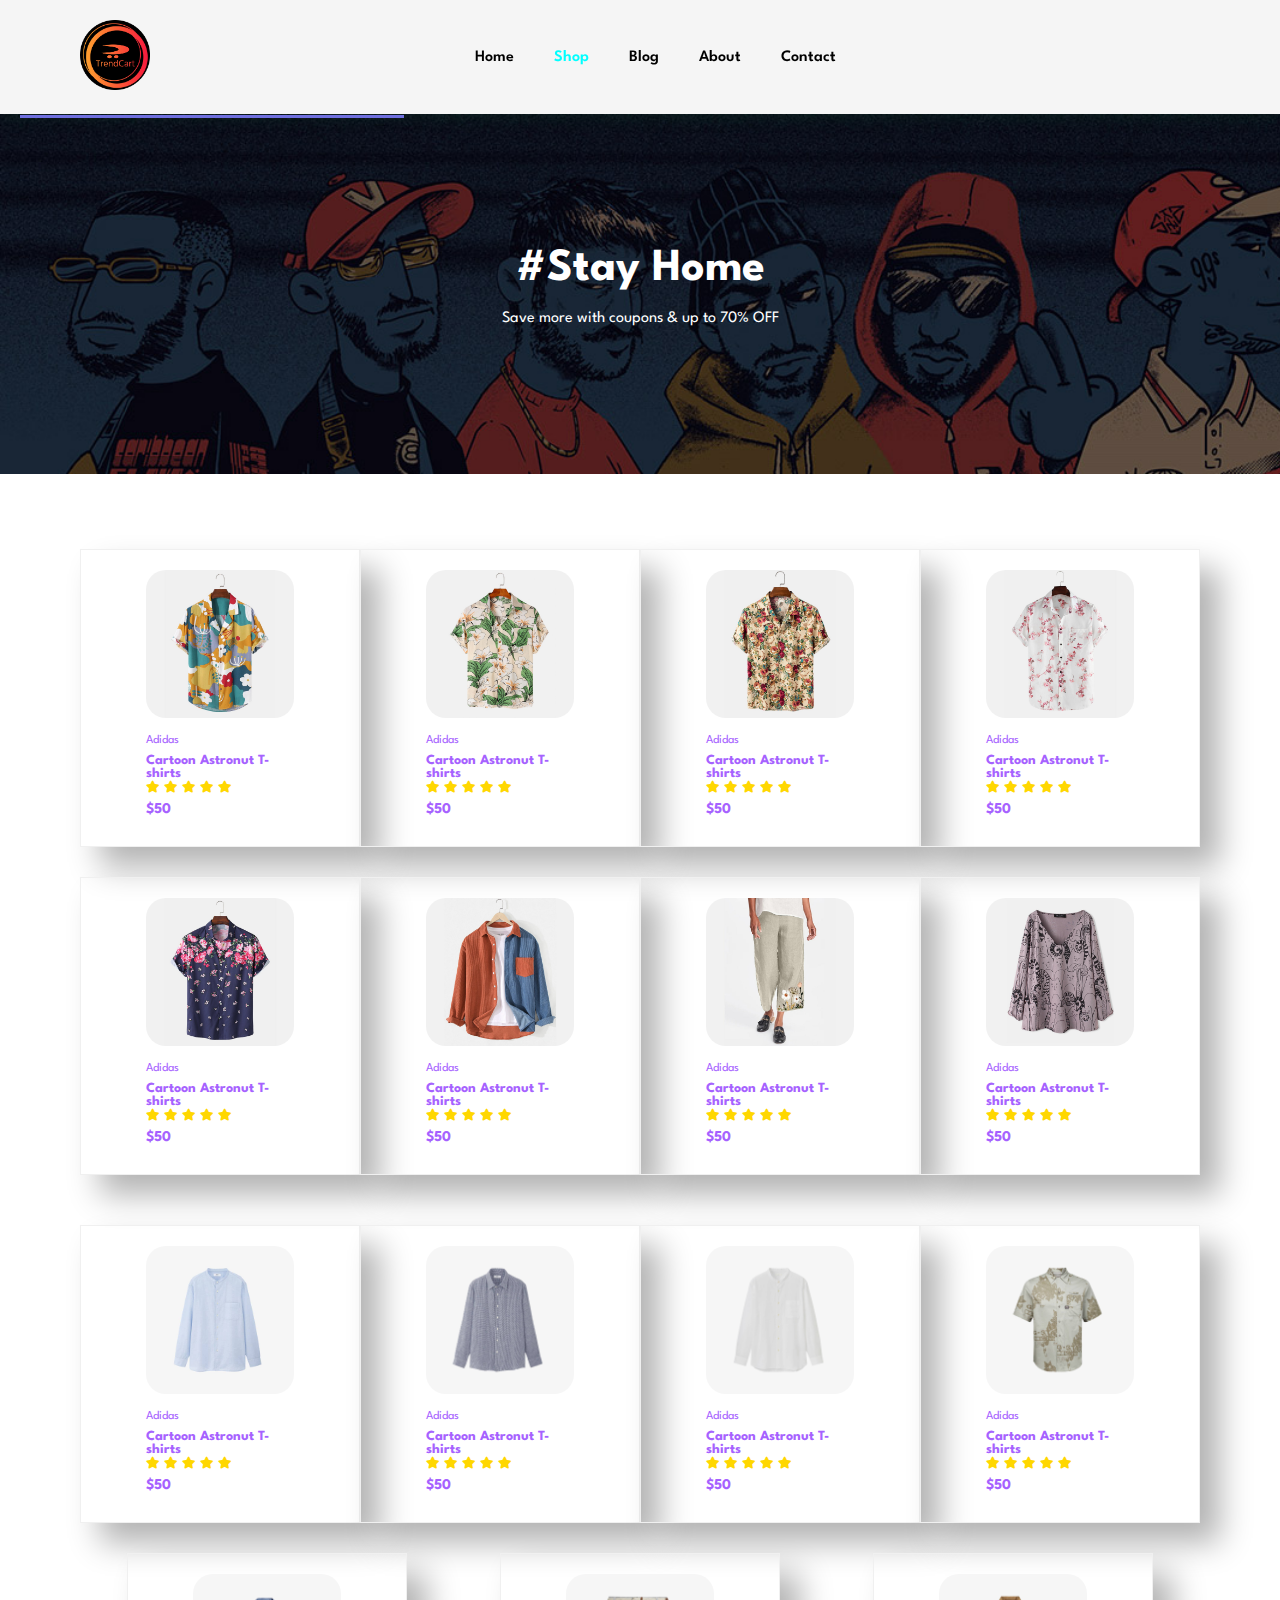
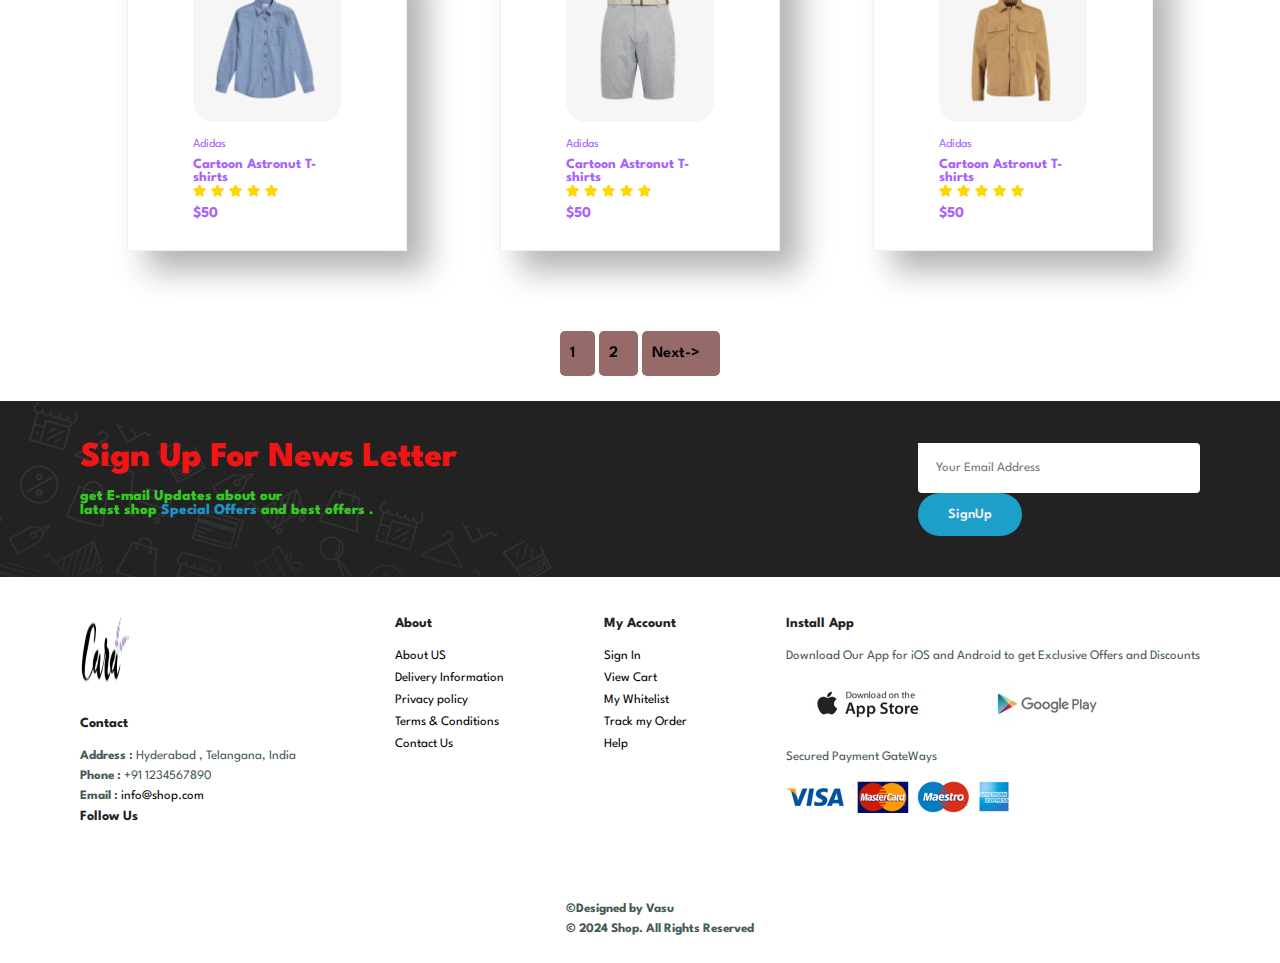
<file: shop.html>
<!DOCTYPE html>
<html lang="en">

    <head>
        <meta charset="UTF-8">
        <meta http-equiv="X-UA-Compatible" content="IE=edge">
        <meta name="viewport" content="width=device-width, initial-scale=1.0">
        <title>TrendCart</title>
        <link rel="stylesheet" href="https://pro.fontawesome.com/releases/v5.10.0/css/all.css" />
         <link rel="icon" type="image/x-icon" href="img\WebLogo.png">

        <link rel="stylesheet" href="style.css">
    </head>

    <body>
        <section id="header">
            <a href="#"><img src="img\WebLogo.png"  class="logo" alt="logo"></a>

            <div>
                <ul id="navbar">
                    <li><a href="index.html">Home</a></li>
                    <li><a  class="active" href="shop.html">Shop</a></li>
                    <li><a href="blog.html">Blog</a></li>
                    <li><a href="about.html">About</a></li>
                    <li><a href="contact.html">Contact</a></li>
                    <li><a id="lg-bag"  href="cart.html"><i  class="bi bi-bag"></i></a></li>
                    <a href="#" id="close"><i class="f"></i></a>
                </ul>
            </div>

            <div id="mobile">
                <a href="cart.html"><i class="bi bi-x-lg"></i></a>
                <i id="bar" class="fas fa outdent"></i>

            </div>

        </section>

        <section id="page-header">
            <h2>#Stay Home</h2>
            <p>Save more with coupons & up to 70% OFF</p>
            
        </section>

        <section id="product1" class="section-p1" >
            
             <div class="pro-container">
                <div class="pro" onclick="window.location.href='sproduct.html';">
                    <img src="img/products/f1.jpg" alt="product f">
                    <div class="des">
                        <span>Adidas</span>
                        <h5>Cartoon Astronut T- shirts</h5>
                        <div class="star">
                            <i class="fa fa-star"></i>
                            <i class="fa fa-star"></i>
                            <i class="fa fa-star"></i>
                            <i class="fa fa-star"></i>
                            <i class="fa fa-star"></i>
                        </div>
                        <h4>$50</h4>
                    </div>
                    <a href="#"><i class="bi bi-cart  cart"></i></a>
                </div>
                <div class="pro">
                    <img src="img/products/f2.jpg" alt="product f">
                    <div class="des">
                        <span>Adidas</span>
                        <h5>Cartoon Astronut T- shirts</h5>
                        <div class="star">
                            <i class="fa fa-star"></i>
                            <i class="fa fa-star"></i>
                            <i class="fa fa-star"></i>
                            <i class="fa fa-star"></i>
                            <i class="fa fa-star"></i>
                        </div>
                        <h4>$50</h4>
                    </div>
                    <a href="#"><i class="bi bi-cart  cart"></i></a>
                </div>
                <div class="pro">
                    <img src="img/products/f3.jpg" alt="product f">
                    <div class="des">
                        <span>Adidas</span>
                        <h5>Cartoon Astronut T- shirts</h5>
                        <div class="star">
                            <i class="fa fa-star"></i>
                            <i class="fa fa-star"></i>
                            <i class="fa fa-star"></i>
                            <i class="fa fa-star"></i>
                            <i class="fa fa-star"></i>
                        </div>
                        <h4>$50</h4>
                    </div>
                    <a href="#"><i class="bi bi-cart  cart"></i></a>
                </div>
                <div class="pro">
                    <img src="img/products/f4.jpg" alt="product f">
                    <div class="des">
                        <span>Adidas</span>
                        <h5>Cartoon Astronut T- shirts</h5>
                        <div class="star">
                            <i class="fa fa-star"></i>
                            <i class="fa fa-star"></i>
                            <i class="fa fa-star"></i>
                            <i class="fa fa-star"></i>
                            <i class="fa fa-star"></i>
                        </div>
                        <h4>$50</h4>
                    </div>
                    <a href="#"><i class="bi bi-cart  cart"></i></a>
                </div>
                <div class="pro">
                    <img src="img/products/f5.jpg" alt="product f">
                    <div class="des">
                        <span>Adidas</span>
                        <h5>Cartoon Astronut T- shirts</h5>
                        <div class="star">
                            <i class="fa fa-star"></i>
                            <i class="fa fa-star"></i>
                            <i class="fa fa-star"></i>
                            <i class="fa fa-star"></i>
                            <i class="fa fa-star"></i>
                        </div>
                        <h4>$50</h4>
                    </div>
                    <a href="#"><i class="bi bi-cart  cart"></i></a>
                </div>
                <div class="pro">
                    <img src="img/products/f6.jpg" alt="product f">
                    <div class="des">
                        <span>Adidas</span>
                        <h5>Cartoon Astronut T- shirts</h5>
                        <div class="star">
                            <i class="fa fa-star"></i>
                            <i class="fa fa-star"></i>
                            <i class="fa fa-star"></i>
                            <i class="fa fa-star"></i>
                            <i class="fa fa-star"></i>
                        </div>
                        <h4>$50</h4>
                    </div>
                    <a href="#"><i class="bi bi-cart  cart"></i></a>
                </div>
                <div class="pro">
                    <img src="img/products/f7.jpg" alt="product f">
                    <div class="des">
                        <span>Adidas</span>
                        <h5>Cartoon Astronut T- shirts</h5>
                        <div class="star">
                            <i class="fa fa-star"></i>
                            <i class="fa fa-star"></i>
                            <i class="fa fa-star"></i>
                            <i class="fa fa-star"></i>
                            <i class="fa fa-star"></i>
                        </div>
                        <h4>$50</h4>
                    </div>
                    <a href="#"><i class="bi bi-cart  cart"></i></a>
                </div>
                <div class="pro">
                    <img src="img/products/f8.jpg" alt="product f">
                    <div class="des">
                        <span>Adidas</span>
                        <h5>Cartoon Astronut T- shirts</h5>
                        <div class="star">
                            <i class="fa fa-star"></i>
                            <i class="fa fa-star"></i>
                            <i class="fa fa-star"></i>
                            <i class="fa fa-star"></i>
                            <i class="fa fa-star"></i>
                        </div>
                        <h4>$50</h4>
                    </div>
                    <a href="#"><i class="bi bi-cart  cart"></i></a>
                </div>
             </div>
             
            <div class="pro-container">
               <div class="pro">
                   <img src="img/products/n1.jpg" alt="product f">
                   <div class="des">
                       <span>Adidas</span>
                       <h5>Cartoon Astronut T- shirts</h5>
                       <div class="star">
                           <i class="fa fa-star"></i>
                           <i class="fa fa-star"></i>
                           <i class="fa fa-star"></i>
                           <i class="fa fa-star"></i>
                           <i class="fa fa-star"></i>
                       </div>
                       <h4>$50</h4>
                   </div>
                   <a href="#"><i class="bi bi-cart  cart"></i></a>
               </div>
               <div class="pro">
                   <img src="img/products/n2.jpg" alt="product f">
                   <div class="des">
                       <span>Adidas</span>
                       <h5>Cartoon Astronut T- shirts</h5>
                       <div class="star">
                           <i class="fa fa-star"></i>
                           <i class="fa fa-star"></i>
                           <i class="fa fa-star"></i>
                           <i class="fa fa-star"></i>
                           <i class="fa fa-star"></i>
                       </div>
                       <h4>$50</h4>
                   </div>
                   <a href="#"><i class="bi bi-cart  cart"></i></a>
               </div>
               <div class="pro">
                   <img src="img/products/n3.jpg" alt="product f">
                   <div class="des">
                       <span>Adidas</span>
                       <h5>Cartoon Astronut T- shirts</h5>
                       <div class="star">
                           <i class="fa fa-star"></i>
                           <i class="fa fa-star"></i>
                           <i class="fa fa-star"></i>
                           <i class="fa fa-star"></i>
                           <i class="fa fa-star"></i>
                       </div>
                       <h4>$50</h4>
                   </div>
                   <a href="#"><i class="bi bi-cart  cart"></i></a>
               </div>
               <div class="pro">
                   <img src="img/products/n4.jpg" alt="product f">
                   <div class="des">
                       <span>Adidas</span>
                       <h5>Cartoon Astronut T- shirts</h5>
                       <div class="star">
                           <i class="fa fa-star"></i>
                           <i class="fa fa-star"></i>
                           <i class="fa fa-star"></i>
                           <i class="fa fa-star"></i>
                           <i class="fa fa-star"></i>
                       </div>
                       <h4>$50</h4>
                   </div>
                   <a href="#"><i class="bi bi-cart  cart"></i></a>
               </div>
               <div class="pro">
                   <img src="img/products/n5.jpg" alt="product f">
                   <div class="des">
                       <span>Adidas</span>
                       <h5>Cartoon Astronut T- shirts</h5>
                       <div class="star">
                           <i class="fa fa-star"></i>
                           <i class="fa fa-star"></i>
                           <i class="fa fa-star"></i>
                           <i class="fa fa-star"></i>
                           <i class="fa fa-star"></i>
                       </div>
                       <h4>$50</h4>
                   </div>
                   <a href="#"><i class="bi bi-cart  cart"></i></a>
               </div>
               <div class="pro">
                   <img src="img/products/n6.jpg" alt="product f">
                   <div class="des">
                       <span>Adidas</span>
                       <h5>Cartoon Astronut T- shirts</h5>
                       <div class="star">
                           <i class="fa fa-star"></i>
                           <i class="fa fa-star"></i>
                           <i class="fa fa-star"></i>
                           <i class="fa fa-star"></i>
                           <i class="fa fa-star"></i>
                       </div>
                       <h4>$50</h4>
                   </div>
                   <a href="#"><i class="bi bi-cart  cart"></i></a>
               </div>
               <div class="pro">
                   <img src="img/products/n7.jpg" alt="product f">
                   <div class="des">
                       <span>Adidas</span>
                       <h5>Cartoon Astronut T- shirts</h5>
                       <div class="star">
                           <i class="fa fa-star"></i>
                           <i class="fa fa-star"></i>
                           <i class="fa fa-star"></i>
                           <i class="fa fa-star"></i>
                           <i class="fa fa-star"></i>
                       </div>
                       <h4>$50</h4>
                   </div>
                   <a href="#"><i class="bi bi-cart  cart"></i></a>
               </div>
            </div>
            
        </section>

        <section id="pagination" class="section-p1">
            <a href="">1</a>
            <a href="">2</a>
            <a href="">Next-></a>
        </section>
        <section id="newsletter" class="section-p1" >
            <div class="newstext">
                <h4>Sign Up For News Letter</h4>
                <p>get E-mail Updates about our  <br> latest shop <span>Special Offers</span> and best offers .</p>


            </div>
            <div class="form">
                <input type="text" placeholder="Your Email Address">
                <button class="normal">SignUp</button>
            </div>
        </section>

        <footer class="section-p1">
                <div class="col">
                    <img class="logo" src="img/logo.png" alt="logo">
                    <h4>Contact</h4>
                    <p><strong>Address : </strong> Hyderabad , Telangana, India</p>
                    <p><strong>Phone : </strong> +91 1234567890</p>
                    <p><strong>Email : </strong> <a href="#">info@shop.com</a></p>
                    <div class="follow">
                        <h4>Follow Us</h4>
                        <div class="icon">
                            <i class="bi bi-facebook"></i>
                            <i class="bi bi-instagram"></i>
                            <i class="bi bi-threads"></i>
                            <i class="bi bi-whatsapp"></i>

                        </div>
                    </div>
                </div>
                <div class="col">
                    <h4>About</h4>
                    <a href="#">About US</a>
                    <a href="#">Delivery Information</a>
                    <a href="#">Privacy policy</a>
                    <a href="#">Terms  & Conditions</a>
                    <a href="#">Contact Us</a>
                </div>
                <div class="col">
                    <h4>My Account</h4>
                    <a href="#">Sign In</a>
                    <a href="#">View Cart</a>
                    <a href="#">My Whitelist</a>
                    <a href="#">Track my Order</a>
                    <a href="#">Help</a>
                </div>
                <div class="col install">
                    <h4>Install App</h4>
                    <p>Download Our App for iOS and Android to get Exclusive Offers and Discounts</p>
                    <div class="row">
                        <img src="img/pay/app.jpg" alt="appstore">
                        <img src="img/pay/play.jpg" alt="googleplay">
                    </div>
                    <p>Secured Payment GateWays</p>
                    <img src="img/pay/pay.png" alt="pay">
                </div>

        </footer>
        <footer class="foot">
            <div class="copyright">
                <strong><p>&copy;Designed by Vasu </p></strong>
                <strong><p>&copy; 2024 Shop. All Rights Reserved</p></strong>
            </div>
        </footer>   
        <script src="script.js"></script>
        <script src="script.js"></script>
    </body>

</html>
</file>
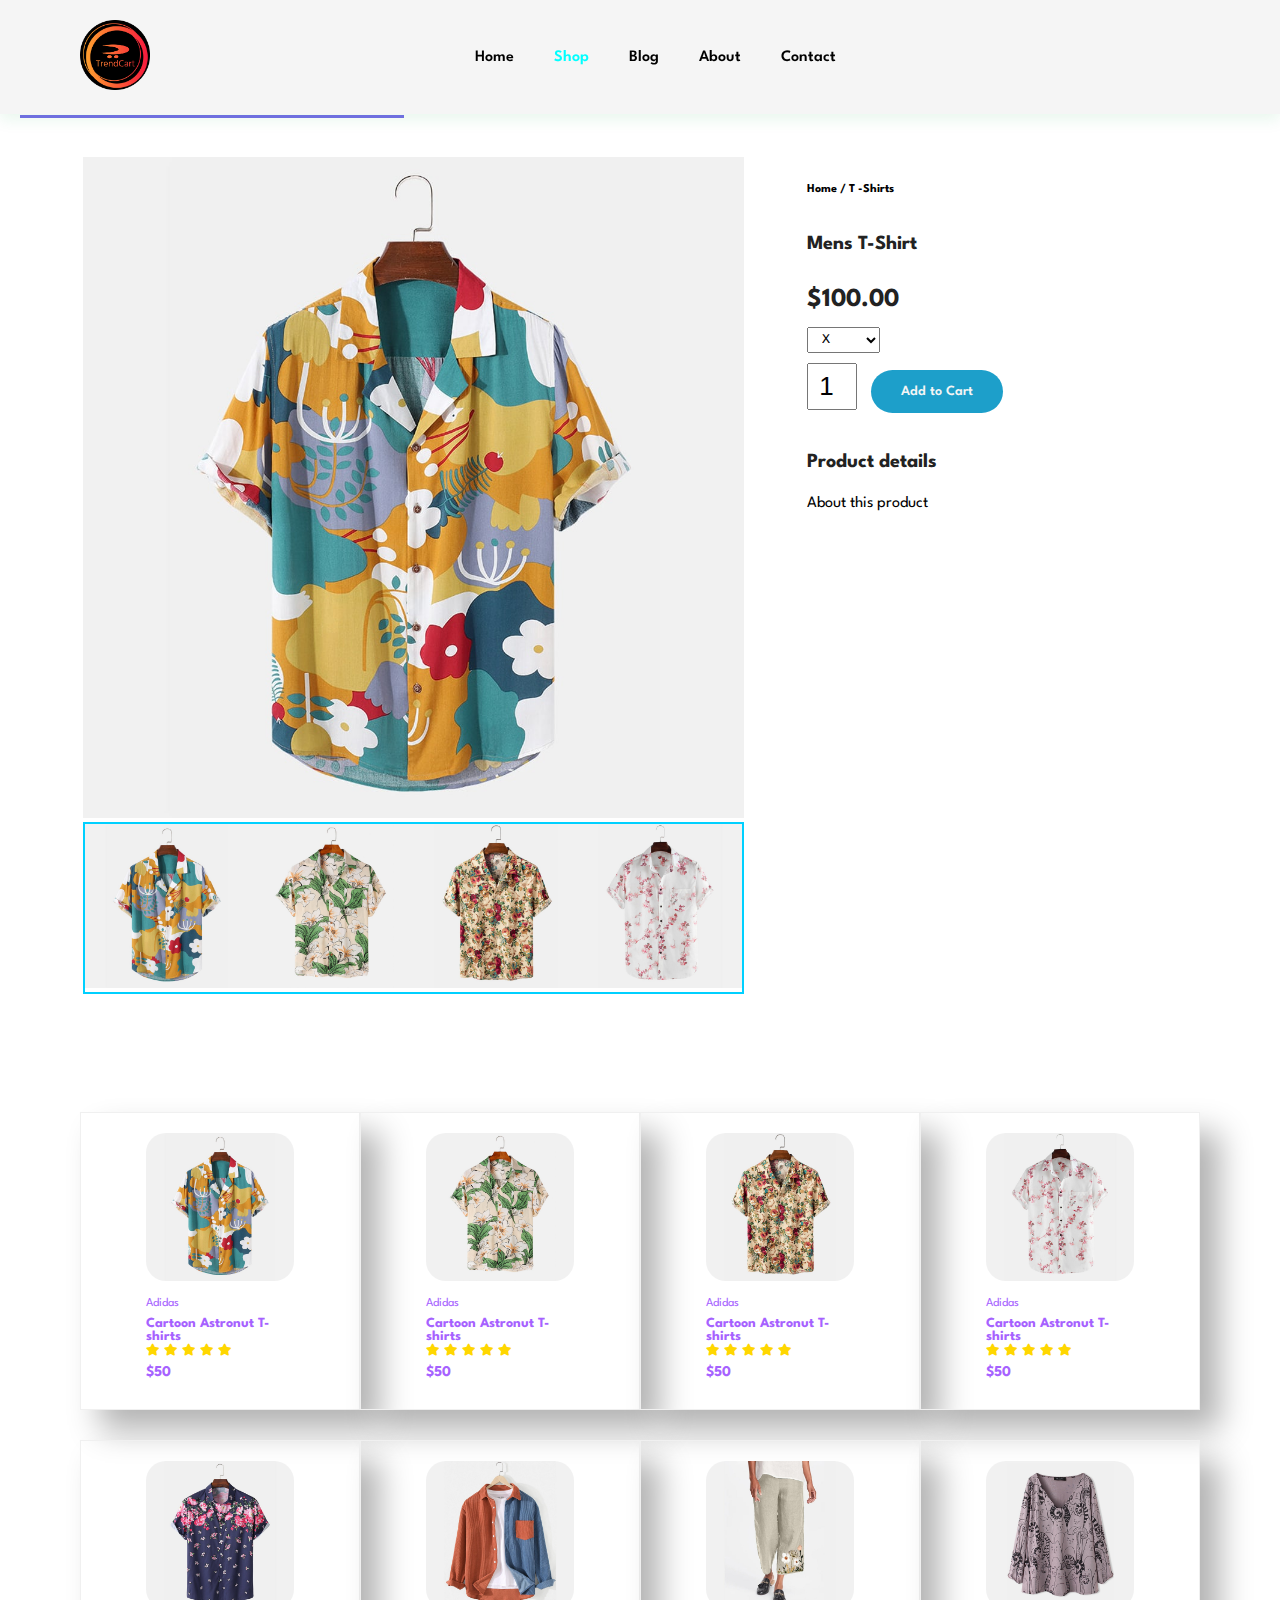
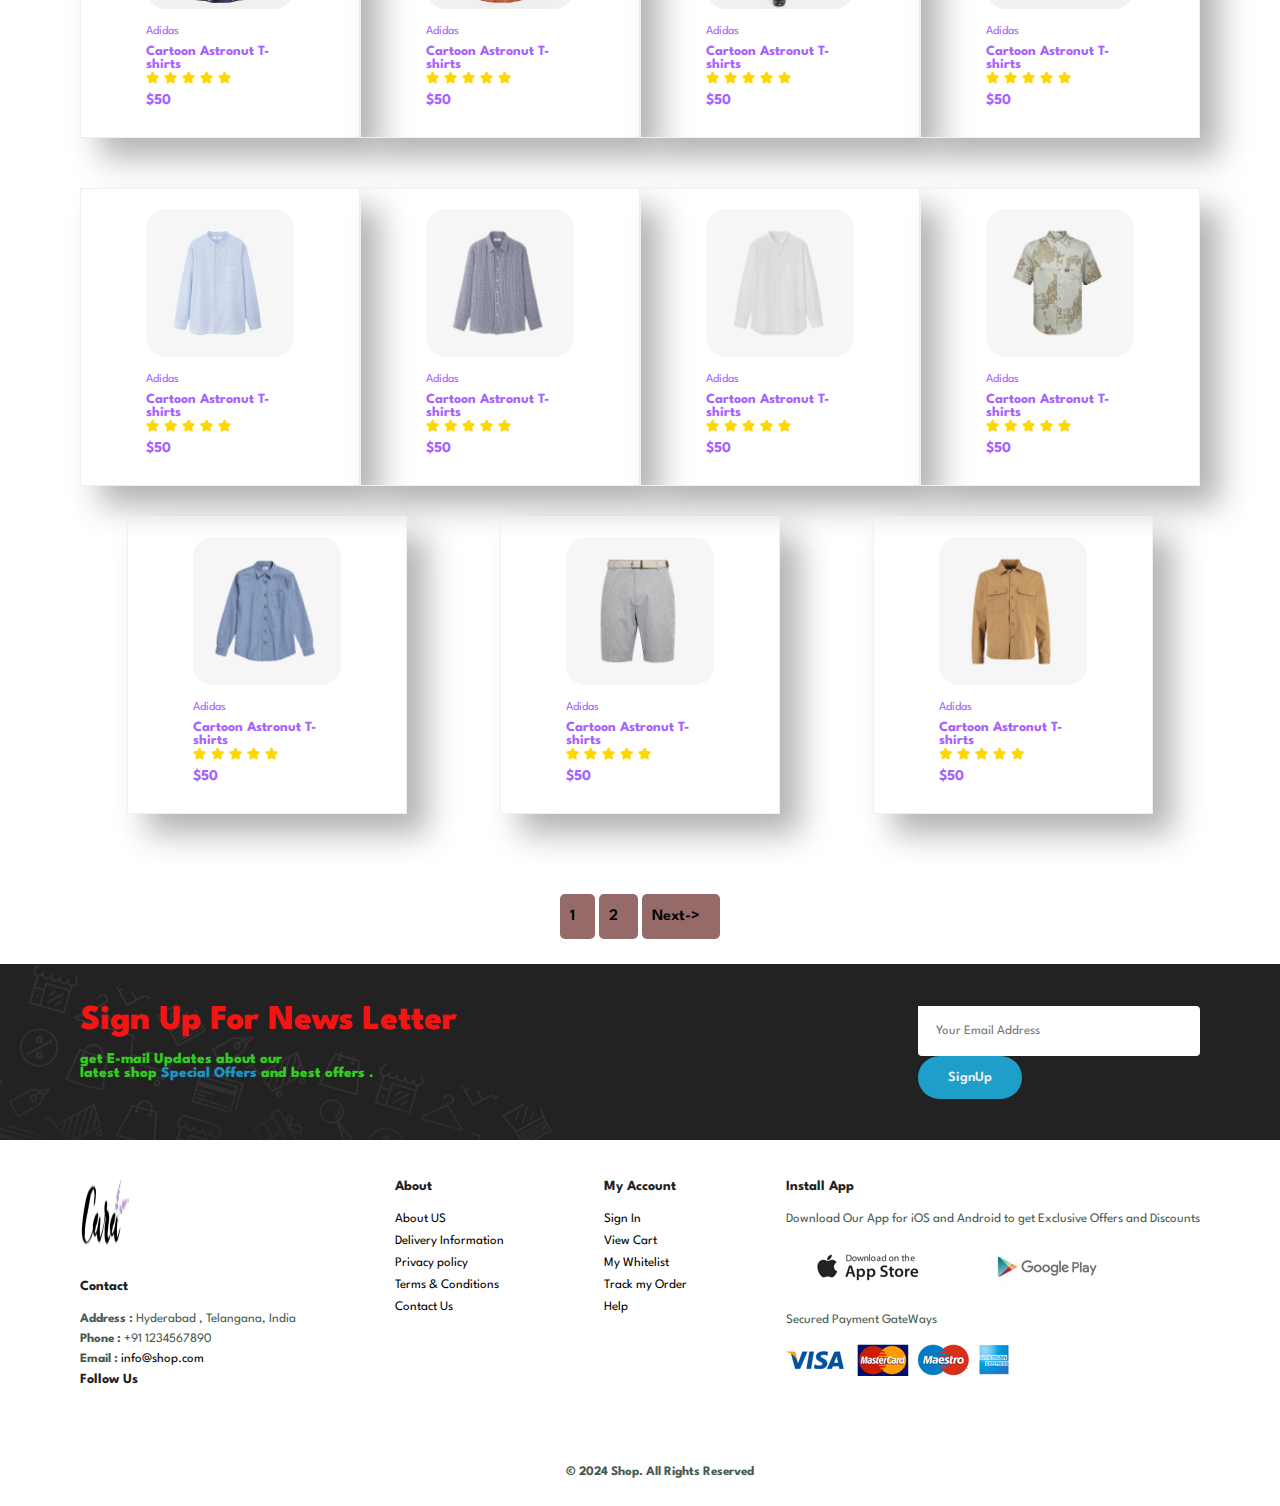
<file: sproduct.html>
<!DOCTYPE html>
<html lang="en">

    <head>
        <meta charset="UTF-8">
        <meta http-equiv="X-UA-Compatible" content="IE=edge">
        <meta name="viewport" content="width=device-width, initial-scale=1.0">
        <title><VS>Ecommerce</title>
        <link rel="stylesheet" href="https://pro.fontawesome.com/releases/v5.10.0/css/all.css" />

         <link rel="icon" type="image/x-icon" href="img\WebLogo.png">

        <link rel="stylesheet" href="style.css">
    </head>

    <body>
        <section id="header">
            <a href="#"><img src="img\WebLogo.png"  class="logo" alt="logo"></a>


            <div>
                <ul id="navbar">
                    <li><a href="index.html">Home</a></li>
                    <li><a  class="active" href="shop.html">Shop</a></li>
                    <li><a href="blog.html">Blog</a></li>
                    <li><a href="about.html">About</a></li>
                    <li><a href="contact.html">Contact</a></li>
                    <li><a id="lg-bag"  href="cart.html"><i  class="bi bi-bag"></i></a></li>
                    <a href="#" id="close"><i class="f"></i></a>
                </ul>
            </div>

            <div id="mobile">
                <a href="cart.html"><i class="bi bi-x-lg"></i></a>
                <i id="bar" class="fas fa outdent"></i>

            </div>

        </section>

        <section id="prodetails" class="section-p1">

            
            <div class="single-pro-image">
                <img src="img/products/f1.jpg"  width="100%" id="MainImg" alt="product image">
                <div class="small-img-group">
                    <div class="small-image-col">
                        <img src="img/products/f1.jpg" width="100%" class="small-img"   alt="">
                     </div>
                     <div class="small-image-col">
                        <img src="img/products/f2.jpg" width="100%" class="small-img"   alt="">
                     </div>
                     <div class="small-image-col">
                        <img src="img/products/f3.jpg" width="100%" class="small-img"   alt="">
                     </div>
                     <div class="small-image-col">
                        <img src="img/products/f4.jpg" width="100%" class="small-img"   alt="">
                     </div>
                </div>
            </div>
            <div class="single-pro-details">
                <h6>Home / T -Shirts </h6>
                <h4>Mens  T-Shirt</h4>
                <h2>$100.00</h2>
                <select name="" id="">
                    <option value="1">X</option>
                    <option value="1">XL</option>
                    <option value="1">Small</option>
                    <option value="1">Large</option>
                </select>
                <input type="number" value="1">
                <button class="normal">Add to Cart</button>
                <h4>Product details</h4>
                <span>About this product</span>

            </div>
        </section>

        <section id="product1" class="section-p1" >
            
             <div class="pro-container">
                <div class="pro">
                    <img src="img/products/f1.jpg" alt="product f">
                    <div class="des">
                        <span>Adidas</span>
                        <h5>Cartoon Astronut T- shirts</h5>
                        <div class="star">
                            <i class="fa fa-star"></i>
                            <i class="fa fa-star"></i>
                            <i class="fa fa-star"></i>
                            <i class="fa fa-star"></i>
                            <i class="fa fa-star"></i>
                        </div>
                        <h4>$50</h4>
                    </div>
                    <a href="#"><i class="bi bi-cart  cart"></i></a>
                </div>
                <div class="pro">
                    <img src="img/products/f2.jpg" alt="product f">
                    <div class="des">
                        <span>Adidas</span>
                        <h5>Cartoon Astronut T- shirts</h5>
                        <div class="star">
                            <i class="fa fa-star"></i>
                            <i class="fa fa-star"></i>
                            <i class="fa fa-star"></i>
                            <i class="fa fa-star"></i>
                            <i class="fa fa-star"></i>
                        </div>
                        <h4>$50</h4>
                    </div>
                    <a href="#"><i class="bi bi-cart  cart"></i></a>
                </div>
                <div class="pro">
                    <img src="img/products/f3.jpg" alt="product f">
                    <div class="des">
                        <span>Adidas</span>
                        <h5>Cartoon Astronut T- shirts</h5>
                        <div class="star">
                            <i class="fa fa-star"></i>
                            <i class="fa fa-star"></i>
                            <i class="fa fa-star"></i>
                            <i class="fa fa-star"></i>
                            <i class="fa fa-star"></i>
                        </div>
                        <h4>$50</h4>
                    </div>
                    <a href="#"><i class="bi bi-cart  cart"></i></a>
                </div>
                <div class="pro">
                    <img src="img/products/f4.jpg" alt="product f">
                    <div class="des">
                        <span>Adidas</span>
                        <h5>Cartoon Astronut T- shirts</h5>
                        <div class="star">
                            <i class="fa fa-star"></i>
                            <i class="fa fa-star"></i>
                            <i class="fa fa-star"></i>
                            <i class="fa fa-star"></i>
                            <i class="fa fa-star"></i>
                        </div>
                        <h4>$50</h4>
                    </div>
                    <a href="#"><i class="bi bi-cart  cart"></i></a>
                </div>
                <div class="pro">
                    <img src="img/products/f5.jpg" alt="product f">
                    <div class="des">
                        <span>Adidas</span>
                        <h5>Cartoon Astronut T- shirts</h5>
                        <div class="star">
                            <i class="fa fa-star"></i>
                            <i class="fa fa-star"></i>
                            <i class="fa fa-star"></i>
                            <i class="fa fa-star"></i>
                            <i class="fa fa-star"></i>
                        </div>
                        <h4>$50</h4>
                    </div>
                    <a href="#"><i class="bi bi-cart  cart"></i></a>
                </div>
                <div class="pro">
                    <img src="img/products/f6.jpg" alt="product f">
                    <div class="des">
                        <span>Adidas</span>
                        <h5>Cartoon Astronut T- shirts</h5>
                        <div class="star">
                            <i class="fa fa-star"></i>
                            <i class="fa fa-star"></i>
                            <i class="fa fa-star"></i>
                            <i class="fa fa-star"></i>
                            <i class="fa fa-star"></i>
                        </div>
                        <h4>$50</h4>
                    </div>
                    <a href="#"><i class="bi bi-cart  cart"></i></a>
                </div>
                <div class="pro">
                    <img src="img/products/f7.jpg" alt="product f">
                    <div class="des">
                        <span>Adidas</span>
                        <h5>Cartoon Astronut T- shirts</h5>
                        <div class="star">
                            <i class="fa fa-star"></i>
                            <i class="fa fa-star"></i>
                            <i class="fa fa-star"></i>
                            <i class="fa fa-star"></i>
                            <i class="fa fa-star"></i>
                        </div>
                        <h4>$50</h4>
                    </div>
                    <a href="#"><i class="bi bi-cart  cart"></i></a>
                </div>
                <div class="pro">
                    <img src="img/products/f8.jpg" alt="product f">
                    <div class="des">
                        <span>Adidas</span>
                        <h5>Cartoon Astronut T- shirts</h5>
                        <div class="star">
                            <i class="fa fa-star"></i>
                            <i class="fa fa-star"></i>
                            <i class="fa fa-star"></i>
                            <i class="fa fa-star"></i>
                            <i class="fa fa-star"></i>
                        </div>
                        <h4>$50</h4>
                    </div>
                    <a href="#"><i class="bi bi-cart  cart"></i></a>
                </div>
             </div>
             
            <div class="pro-container">
               <div class="pro">
                   <img src="img/products/n1.jpg" alt="product f">
                   <div class="des">
                       <span>Adidas</span>
                       <h5>Cartoon Astronut T- shirts</h5>
                       <div class="star">
                           <i class="fa fa-star"></i>
                           <i class="fa fa-star"></i>
                           <i class="fa fa-star"></i>
                           <i class="fa fa-star"></i>
                           <i class="fa fa-star"></i>
                       </div>
                       <h4>$50</h4>
                   </div>
                   <a href="#"><i class="bi bi-cart  cart"></i></a>
               </div>
               <div class="pro">
                   <img src="img/products/n2.jpg" alt="product f">
                   <div class="des">
                       <span>Adidas</span>
                       <h5>Cartoon Astronut T- shirts</h5>
                       <div class="star">
                           <i class="fa fa-star"></i>
                           <i class="fa fa-star"></i>
                           <i class="fa fa-star"></i>
                           <i class="fa fa-star"></i>
                           <i class="fa fa-star"></i>
                       </div>
                       <h4>$50</h4>
                   </div>
                   <a href="#"><i class="bi bi-cart  cart"></i></a>
               </div>
               <div class="pro">
                   <img src="img/products/n3.jpg" alt="product f">
                   <div class="des">
                       <span>Adidas</span>
                       <h5>Cartoon Astronut T- shirts</h5>
                       <div class="star">
                           <i class="fa fa-star"></i>
                           <i class="fa fa-star"></i>
                           <i class="fa fa-star"></i>
                           <i class="fa fa-star"></i>
                           <i class="fa fa-star"></i>
                       </div>
                       <h4>$50</h4>
                   </div>
                   <a href="#"><i class="bi bi-cart  cart"></i></a>
               </div>
               <div class="pro">
                   <img src="img/products/n4.jpg" alt="product f">
                   <div class="des">
                       <span>Adidas</span>
                       <h5>Cartoon Astronut T- shirts</h5>
                       <div class="star">
                           <i class="fa fa-star"></i>
                           <i class="fa fa-star"></i>
                           <i class="fa fa-star"></i>
                           <i class="fa fa-star"></i>
                           <i class="fa fa-star"></i>
                       </div>
                       <h4>$50</h4>
                   </div>
                   <a href="#"><i class="bi bi-cart  cart"></i></a>
               </div>
               <div class="pro">
                   <img src="img/products/n5.jpg" alt="product f">
                   <div class="des">
                       <span>Adidas</span>
                       <h5>Cartoon Astronut T- shirts</h5>
                       <div class="star">
                           <i class="fa fa-star"></i>
                           <i class="fa fa-star"></i>
                           <i class="fa fa-star"></i>
                           <i class="fa fa-star"></i>
                           <i class="fa fa-star"></i>
                       </div>
                       <h4>$50</h4>
                   </div>
                   <a href="#"><i class="bi bi-cart  cart"></i></a>
               </div>
               <div class="pro">
                   <img src="img/products/n6.jpg" alt="product f">
                   <div class="des">
                       <span>Adidas</span>
                       <h5>Cartoon Astronut T- shirts</h5>
                       <div class="star">
                           <i class="fa fa-star"></i>
                           <i class="fa fa-star"></i>
                           <i class="fa fa-star"></i>
                           <i class="fa fa-star"></i>
                           <i class="fa fa-star"></i>
                       </div>
                       <h4>$50</h4>
                   </div>
                   <a href="#"><i class="bi bi-cart  cart"></i></a>
               </div>
               <div class="pro">
                   <img src="img/products/n7.jpg" alt="product f">
                   <div class="des">
                       <span>Adidas</span>
                       <h5>Cartoon Astronut T- shirts</h5>
                       <div class="star">
                           <i class="fa fa-star"></i>
                           <i class="fa fa-star"></i>
                           <i class="fa fa-star"></i>
                           <i class="fa fa-star"></i>
                           <i class="fa fa-star"></i>
                       </div>
                       <h4>$50</h4>
                   </div>
                   <a href="#"><i class="bi bi-cart  cart"></i></a>
               </div>
            </div>
            
        </section>

        <section id="pagination" class="section-p1">
            <a href="">1</a>
            <a href="">2</a>
            <a href="">Next-></a>
        </section>
        <section id="newsletter" class="section-p1" >
            <div class="newstext">
                <h4>Sign Up For News Letter</h4>
                <p>get E-mail Updates about our  <br> latest shop <span>Special Offers</span> and best offers .</p>


            </div>
            <div class="form">
                <input type="text" placeholder="Your Email Address">
                <button class="normal">SignUp</button>
            </div>
        </section>

        <footer class="section-p1">
                <div class="col">
                    <img class="logo" src="img/logo.png" alt="logo">
                    <h4>Contact</h4>
                    <p><strong>Address : </strong> Hyderabad , Telangana, India</p>
                    <p><strong>Phone : </strong> +91 1234567890</p>
                    <p><strong>Email : </strong> <a href="#">info@shop.com</a></p>
                    <div class="follow">
                        <h4>Follow Us</h4>
                        <div class="icon">
                            <i class="bi bi-facebook"></i>
                            <i class="bi bi-instagram"></i>
                            <i class="bi bi-threads"></i>
                            <i class="bi bi-whatsapp"></i>

                        </div>
                    </div>
                </div>
                <div class="col">
                    <h4>About</h4>
                    <a href="#">About US</a>
                    <a href="#">Delivery Information</a>
                    <a href="#">Privacy policy</a>
                    <a href="#">Terms  & Conditions</a>
                    <a href="#">Contact Us</a>
                </div>
                <div class="col">
                    <h4>My Account</h4>
                    <a href="#">Sign In</a>
                    <a href="#">View Cart</a>
                    <a href="#">My Whitelist</a>
                    <a href="#">Track my Order</a>
                    <a href="#">Help</a>
                </div>
                <div class="col install">
                    <h4>Install App</h4>
                    <p>Download Our App for iOS and Android to get Exclusive Offers and Discounts</p>
                    <div class="row">
                        <img src="img/pay/app.jpg" alt="appstore">
                        <img src="img/pay/play.jpg" alt="googleplay">
                    </div>
                    <p>Secured Payment GateWays</p>
                    <img src="img/pay/pay.png" alt="pay">
                </div>

        </footer>
        <footer class="foot">
            <div class="copyright">
                <strong><p>&copy; 2024 Shop. All Rights Reserved</p></strong>
            </div>
        </footer>
        <script>
            var MainImg =document.getElementById("MainImg");
            var smallimg =document.getElementsByClassName("small-img");
            smallimg[0].onclick =function() {
                MainImg.src = smallimg[0].src;
            }
            smallimg[1].onclick =function() {
                MainImg.src = smallimg[1].src;
            }
            smallimg[2].onclick =function() {
                MainImg.src = smallimg[2].src;
            }
            smallimg[3].onclick =function() {
                MainImg.src = smallimg[3].src;
            }

        </script>   
        <script src="script.js"></script>
    </body>
</html>
</file>
<file: style.css>
@import url("https://fonts.googleapis.com/css2?family=Spartan:wght@100;200;300;400;500;600;700;800;900&display=swap");
* {
  margin: 0;
  padding: 0;
  box-sizing: border-box;
  font-family: "Spartan", sans-serif;
}

html {
  scroll-behavior: smooth;
}

body{
  width: 100%;
}
#header{
  display: flex;
  align-items: center;
  justify-content: space-between;
  padding: 20px 80px;
  background: whitesmoke;
  box-shadow: 0 5px 15px  rgba(20, 170, 72, 0.1);
  z-index: 999;
  position: sticky;
  top: 0;
  left: 0;

}
.logo{
  height: 70px;
  width: 70px;
}
#navbar{
  display: flex;
  align-items: center;
  justify-content: center;
}
#navbar li{
  list-style: none;
  padding: 0 20px;
}
#navbar li a{
  text-decoration: none;
  font-size: 16px;
  font-weight: 600;
  color: black;
  transition: 0.3s ease;
}
#navbar li a:hover,
#navbar li a.active {
  color:aqua;
  
}
#navbar li a.active::after,
#navbar li a:hover::after  {
  content: "";
  width: 30%;
  height: 3px;
  background: rgb(111, 111, 223);
  position: absolute;
  bottom: -4px;
  left: 20px;

}

h1 {
  font-size: 50px;
  line-height: 64px;
  color: #222;
}

h2 {
  font-size: 46px;
  line-height: 54px;
  color: #222;
}

h4 {
  font-size: 20px;
  color: #222;
}

h6 {
  font-weight: 700;
  font-size: 12px;
}

p {
  font-size: 16px;
  color: #465b52;
  margin: 15px 0 20px 0;
}


.normal:hover{
  background-color: #4fe44f;
}
.section-p1 {
  padding: 40px 80px;
}

.section-m1 {
  margin: 40px 0;
}

button.normal {
  font-size: 14px;
  font-weight: 600;
  padding:  15px 30px;
  color: #222;
  background-color: #f0f0f0;
  cursor: pointer;
  border: none;
  transition: 0.2s;
  border-radius: 30px;
}

#hero{
  background-image: url('img/virat\ kohli.jpg');
  height: 100vh;
  width: 100%;
  background-size: cover;
  background-position: top 25% right 0;
  padding: 0 80px ;
  display: flex;
  flex-direction: column;
  align-items: flex-start;
  justify-content: center;

}
#hero  h4{
  padding-bottom: 15px;
}
#hero h1{
  color: aqua;
}
#hero button{
  background-image: url('img/button.png');
  background-color: transparent;
  color: aquamarine;
  border: 0;
  padding: 14px 80px 14px  65px;
  background-repeat: no-repeat;
  cursor: pointer;
  font-weight: 700;
  font-size: 15px;

}
#feature{
  display: flex;
  align-items: center;
  justify-content: space-between;
  flex-wrap: wrap;
}

#feature .feature-box {
  width: 180px;
  text-align: center;
  padding: 25px 15px;
  box-shadow: 20px 20px 34px rgba(0, 0, 0, 0.1);
  border: 1px solid  #f0f0f0;
  border-radius: 4px;
  margin: 15px 0;
}

#feature .feature-box:hover{
  box-shadow: 10px 10px 54px rgba(20, 170, 72, 0.1);
}
#feature .feature-box img{
  width: 100%;
  margin-bottom: 10px;
}
#feature .feature-box h6{
  display: inline-block;
  padding: 9px 8px 6px 8px;
  line-height: 1;
  border-radius: 4px;
  color: #a662ff;
  background-color: #f0f0f0;

}

#product1 .pro-container {
  display: flex;
  justify-content: space-around;
  padding-top: 20px;
  flex-wrap: wrap;
  align-items: normal;

}


#product1{
  text-align: center;
}
#product1 .pro{
  width: 25%;
  min-width: 250px;
  padding: 20px 65px;
  border: 1px solid  #f0f0f0;
  cursor: pointer;
  box-shadow: 20px 20px 30px rgba(0, 0, 0, 0.3);
  margin: 15px 0;
  transition: 0.2s ease;
  position: relative;
}

#product1 .pro:hover{
  box-shadow: 20px 20px 30px rgba(0, 0, 0, 0.3);
}

#product1 .pro img{
  width: 100%;
  border-radius: 20px;

}

#product1 .pro .des{
  text-align: start;
  padding: 10px 0;
}

#product1 .pro .des span{
  color: #a662ff;
  font-size: 12px;
}
#product1 .pro .des h5{
  padding-top:  7px;
  color: #a662ff;
  font-size: 14px;

}
#product1 .pro .des i{
  font-size: 12px;
  color: gold;
}
#product1 .pro .des h4{
  padding-top: 7px;
  font-size: 15px;
  font-weight: 700;
  color: #a662ff;
}
/* #product1 .pro .cart{
  width: 40px;
  height: 1000px;
  line-height: 40px;
  border: 1px solid blueviolet;
  border-radius: 50px;
  background-color: #f0f0f0;
  font-weight: 500;
  color: aquamarine;
  position: absolute;
  bottom: 20px;
  right: 10px;

} */

#banner{
  display: flex;
  flex-direction: column;
  justify-content: center;
  align-items: center;
  text-align: center;
  background-image: url('img/banner/b2.jpg');
  width: 100%;
  height: 40vh;
  background-size: cover;
  background-position: center;
  
}
#banner h4{
  color: #f0f0f0;
  font-size: 16px;
}
#banner h2{
  color: #f0f0f0;
  font-size: 30px;
  padding: 10px 0;
}
#banner h2 span{
  color: #1d9fca;
  padding: 10px 0;
}

#banner button:hover{
  background: #17d21d;
  color: #371dca;
}

#sm-banner {
  display: flex;
  flex-direction: row;
  justify-content: space-between;
  flex-wrap: wrap;  
}

#sm-banner .banner-box {
  display: flex;
  flex-direction: column;
  justify-content: center;
  align-items: flex-start;
  text-align: center;
  background-image: url('img/banner/b18.jpg');
  background-size:contain;
  width: 50%;
  height: 60vh;
  background-size: cover;
  background-position: center;
  padding: 30px 20px;
}
#sm-banner .box2 {
  background-image: url('img/banner/b17.jpg');
}
#sm-banner h4{
  color: #f31414;
  font-size: 20px;
  font-weight: 700;
  padding-top: 30px;
}

#sm-banner h2{
  color: #ff0000;
  font-size: 50px;
  font-weight: 700;
  padding-top: 100px;
}
#sm-banner span{
  color: #8604ba;
  font-size: 20px;
  font-weight: 700;
  padding-top: 300px;
  justify-content: left;

}
.banner-box {
  display: flex;
  align-items: center;
  text-align:center;
  border: 3px solid red;

}
#sm-banner .white{
  text-align: center;
  padding-top: 20px;
  color: #26d2f4;
  font-weight: 800;
  font-size: 19px;
}
#banner3 .white{
  width: 150px;
  height: 60px;
}
.white:hover{
  background-color: rgb(26, 223, 68);
}
.t-span{
  font-size: 20px;
  align-items: center;
  padding-left: 100px;
  color: rgb(240, 27, 27);
}
#banner3 .banner-box{
  display: flex;
  flex-direction: column;
  justify-content: center;
  align-items: flex-start;
  text-align: center;
  background-image: url('img/banner/b16.jpg');
  background-size:contain;
  width: 50%;
  height: 60vh;
  background-size: cover;
  background-position: center;
  padding: 30px 20px;
}

#banner3 h2{
  padding-top: 20px;
  color: #34d939;
}
#banner3 span{
  padding-top: 20px;
  color: #34d939;
  font-weight: 800;
}
#banner3 .white{
  padding-top: 20px;
  color: #26d2f4;
  font-weight: 800;
  font-size: 19px;
}

#newsletter{
  display:flex;
  justify-content: space-between;
  flex-wrap: wrap;
  align-items: center;
  background-image: url('img/banner/b14.png');
  background-repeat: no-repeat;
  background-color: #222;


}
#newsletter h4{
  color: #f31414;
  font-size: 35px;
  font-weight: 800;

}
#newsletter p{
  color: #33ca22;
  font-size: 15px;
  font-weight: 800;

}
#newsletter p span{
  color: #1e92c1;
  font-size: 15px;
  font-weight: 800;

}


#newsletter form{
  display: flex;
  width: 40%;
}

#newsletter  input{
  height: 3.125rem;
  padding: 0 1.25em;
  font-size: 13px;
  width: 100%;
  border: 2px solid transparent;
  border-radius: 4px;
  outline: none;
  border-top-left-radius: 0;

}
#newsletter button{
  background-color: #1d9fca;
  color: #f0f0f0;
  white-space: nowrap;
}
#newsletter button:hover{
  background-color: #34d939;
}

footer{
  display: flex;
  flex-wrap: wrap;
  justify-content: space-between;

}
footer .col {
  display: flex;
  flex-direction: column;
  align-items: flex-start;
  margin-bottom: 20px;
  font-size: 35px;
}
footer .logo{
  margin-bottom: 30px;
}
footer h4{
  font-size: 14px;
  padding-bottom: 20px;
}
footer p{
  font-size: 13px;
  margin: 0 0 8px 0;

}

footer a {
  color: #000000;
  font-size: 13px;
  text-decoration: none;
  margin-bottom: 10px;
  
}
.foot{
  padding-left: 40px;
  padding-bottom: 20px;
  align-items: center;
  justify-content: center;

}
footer .install .row img{
  border: 1 px  solid #177c7b;
  border-radius: 9px;
}
footer .install img {
  margin: 10px 0 15px 0;

}

footer .folllow i:hover,
footer a:hover{
  color: #17d21d;
}


/* shop html page */
#page-header {
  background-image: url('img/banner/b1.jpg');
  width: 100%;
  height: 40vh;
  background-size: cover;
  display: flex;
  justify-content: center;
  align-items: center;
  flex-direction: column;
  padding: 14px;

}

#page-header h2,
#page-header p {
  color: #fff;
}

#pagination {
  text-align: center;
}

#pagination a{
  text-decoration: none;
  background-color: #976a6a;
  padding: 15px 20px;
  border-radius: 5px;
  color: rgb(0, 0, 0);
  font-weight: 600;
  padding-left: 10px;

}

#pagination a i{
  font-size: 116px;
  font-weight: 1600;
  color: #17d21d;
}
#prodetails {
  display: flex;
  flex-direction: row;
  width: 100%;
  margin-right: 50px;
}
#prodetails .single-pro-image {
  width: 100%;
  margin-right: 50px;
  border: 3px solid rgb(255, 255, 255);
}

.small-img-col{
  flex-basis: 24%;
  cursor: pointer;
  border: 3px solid red;
}

.small-img-group{
  display: flex;
  justify-content: space-between;
  border: 2px solid rgb(0, 208, 255);
  cursor: pointer;
  
}
#prodetails .single-pro-details{
  width: 60%;
  padding-top: 30px;
  padding-left: 10px;
  
}
#prodetails .single-pro-details h4 {
  padding: 40px 0 20px 0;
}
#prodetails .single-pro-details h2{
  font-size: 26px;
}
#prodetails .single-pro-details select {
  display: block;
  padding: 5px 10px;
  margin-bottom: 10px;
}

#prodetails .single-pro-details input{
  width: 50px;
  height: 47px;
  padding-left: 10px;
  font-size: 26px;
  margin-right: 10px;
  font-family: 'Franklin Gothic Medium', 'Arial Narrow', Arial, sans-serif;
}
#prodetails .single-pro-details input:focus{
  outline: none;
}

#prodetails .single-pro-details button{
  background-color: #1d9fca;
  color: whitesmoke;
}
#prodetails .single-pro-details span{
  line-height: 25px;
}


/* blog page */

#page-header .blog-header{
  background-image: url('img/banner/b17.jpg');
}
#blog{
  padding: 150px 150px 0 15px;
  display: flex;
  flex-direction: column;
  justify-content: space-between;
}
#blog .blog-box {
  display: flex;
  align-items: center;
  width: 100%;
  position: relative;
  padding-bottom: 80px;

}
#blog .blog-img{
  width: 50%;
  margin-right: 40px;
}
#blog img{
  width: 100%;
  height: 300px;
  object-fit: cover;
}
#blog .blog-details{
  width: 50%;
}
#blog .blog-details a{
  text-decoration: none;
  font-size: 11px;
  color: #000000;
  font-weight: 800;
  position: relative;
  transition: 0.3s;

}
#blog .blog-details a::after{
  content: "";
  width: 50px;
  height: 1px;
  background-color: #000000;
  position: absolute;
  top: 4px;
  right: -60px;

}
#blog .blog-details a:hover{
  color: #26d2f4;

}

#blog .blog-details a:hover::after{
  background-color: #1d9fca;

}
#blog .blog-box h1{
  position: absolute;
  top: -45px;
  left: 0;
  font-size: 70px;
  font-weight: 700;
  color: rgb(119, 115, 115);
  z-index: -3;
}


/* About Page */

#page-header .about-header {
  background-image: url('img\about\banner.png');
}
#about-head {
  display: flex;
  align-items: center;
}
#about-head img{
  width: 50%;
  height: auto;
}

#about-head  div{
  padding-left: 40px;

}
#about-app{
  text-align: center;

}
#about-app .video{
  width: 70%;
  height: 100%;
  margin-top: 30px;
}
#about-app  .video video{
  width: 100%;
  height: 100%;

}


/* Contact page */


#contact-details {
  display: flex;
  align-items: center;
  justify-content: space-between;

}
#contact-details .details{
  width: 40%;
}
#contact-details .details span,
#form-details form span {
  font-size: 12px;
}

#contact-details .details h2,
#form-details form h2{
  font-size: 26px;
  line-height: 35px;
  padding: 20px 0;
}

#contact-details .details h3{
  font-size: 16px;
  padding: 15px;
}
#contact-details .details li{
  list-style: none;
}
#contact-details .details li i{
  font-size: 14px;
  padding-right: 22px;
}
#contact-details .details li i p{
  margin: 0;
  font-size: 14px;
}

#contact-details .map{
  width: 55%;
  height: 400px;

}
#contact-details .map iframe{
  width: 100%;
  height: 100%;
  
}

#form-details{
  display: flex;
  justify-content: space-between;
  margin: 30px;
  padding: 80px;
  border: 1px solid rgb(185, 174, 174);
}

#form-details form{
  width: 65%;
  display: flex;
  flex-direction: column;
  align-items: flex-start;
}
#form-details form input,
#form-details form textarea{
  width: 100%;
  padding: 12px 15px;
  outline: none;
  margin-bottom: 20px;
  border: 1px solid rgb(141, 135, 135);
}

#form-details form button{
  background-color: #1d9fca;
}



/* Cart Page */

#cart {
  overflow-x: auto;
}

#cart table{
  width: 100%;
  border-collapse: collapse;
  table-layout: fixed;
  white-space: nowrap;

}
#cart table img{
  width: 80px;
}

#cart table td:nth-child(1){
  width: 100px;
  text-align: center;
}
#cart table td:nth-child(2){
  width: 150px;
  text-align: center;
}
#cart table td:nth-child(3){
  width: 250px;
  text-align: center;
}
#cart table td:nth-child(4),
#cart table td:nth-child(5),
#cart table td:nth-child(6){
  width: 150px;
  text-align: center;
}
#cart table td:nth-child(5) input{
  width: 70px;
  padding: 10px 5px 10px 15px;
}
#cart table  thead{
  border: 1px solid rgb(219, 212, 212);
  border-left: none;
  border-right: none;
}

#cart table  thead td{
  font-weight: 800;
  text-decoration: uppercase;
  font-size: 13px;
  padding: 18px 0;
}
#cart table  tbody tr td {
  padding-top: 15px;
}
#cart table  tbody  td{
  font-size: 13px;
}



#cart-add{
  display: flex;
  flex-direction:row;
  flex-wrap: wrap;
  justify-content:space-between;
}

#coupon{
  width: 50%;
  margin-bottom: 30px;
}
#coupon h3,
#subtotal h3{
  padding-bottom: 15px;
}
#coupon input{
  padding: 10px 20px;
  outline: none;
  width: 60%;
  margin-right: 10px;
  border: 2px  solid #ccc;

}
#coupon button {
  background-color: #177c7b;
  color: whitesmoke;
  padding: 12px 20px;
  
}
#subtotal {
  width: 50%;
  margin-bottom: 30px;
  border: 1px solid  #ccc;
  padding: 30px;
}
#subtotal table{
  border-collapse: collapse;
  width: 100%;
  margin-bottom: 20px;
}
#subtotal table td{
  width: 50%;
  border: 1px solid  #ccc;
  padding: 10px;
  font-size: 14px;
}


/* media screen setting */
@media (max-width:799px) {
  .section-p1{
    padding: 40px 40px;
  }
  #navbar{
    display: flex;
    flex-direction: column;
    align-items: flex-start;
    justify-content: flex-start;
    position: fixed;
    top: 0;
    right: 0px;
    height: 100vh;
    width: -300px;
    background-color: #f0f0f0;
    box-shadow: 0 40px 60px rgba(0,0,0);
    padding: 80px 0 0 10px;

  }
  #navbar .active{
    right: 0px;
  }
  #navbar li{
    margin-bottom: 25px;
  }
  #mobile{
    display: flex;
    align-items: center;
  }
  #close{
    display: none;
  }
  #mobile i{
    color: #000000;
    font-size: 24px;
    padding-left: 20px;
  }
  #close {
    position: absolute;
    top: 30px;
    left: 30px;
    color: #000000;
    font-size: 24px;

  }
  #lg-bag{
    display: none;
  }
  #hero{
    height: 70vh;
    padding: 0 80px;
    background-position: top 30% right 30%;
  }
  #feature{
    justify-content: center;
  }
  #feature .feature-box{
    margin: 15px 15px;
  }
  #product1 .pro-container{
    justify-content: center;

  }
  #product1 .pro{
    margin: 15px;
  }
  #banner {
    height: 40vh;
  }
  #sm-banner .banner-box{
    min-width: 100%;
    height: 30vh;
  }
  #newsletter .form{
   width: 70%; 
  }
  
  /* contact page */

  #form-details{
    padding: 40px;
  }
  #form-details form{
    width: 50%;
  }


}

@media (max-width:477px) {
  .section-p1 {
    padding: 20px;
  }
  #header{
    padding: 10px 30px;
  }
  h1{
    font-size: 38px;
  }
  h2{
    font-size: 32px;
  }
  #hero{
    padding: 0 20px;
    background-position: 55%;
  }
  #feature{
    justify-content: space-between;
  }
  #feature .feature-box{
    width: 155px;
    margin: 0 0 15px 0;
  }
  #product1 .pro{
    width: 100%;
  }
  #banner{
    height: 40vh;
  }
  #sm-banner .banner-box{
    height: 40vh;
  }
  #sm-banner .box2{
    margin-top: 20px; 
  }
  #banner3{
    padding: 0 20px;
  }
  #banner3 .banner-box{
    width: 100%;
  }
  #newsletter {
    padding: 40px 20px;
  }
  #newsletter .form{
    width: 100%;
  }
  footer .copyright{
    text-align: start;
  }
  #prodetails {
    display: flex;
    flex-direction: column;
  }
  #prodetails .single-pro-image{
    width: 100%;
    padding-top: 30px;
  
  }
  #prodetails .single-pro-details{
    width: 100%;
    padding-top: 0px;
  }
  /* blog page */
  #blog {
    padding: 150px 150px 0 150px;
  }
  #blog .blog-box{
    display: flex;
    flex-direction: column;
    align-items: flex-start;

  }
  #blog .blog-img{
    width: 100%;
    margin-inline-start: 0px;
    margin-bottom: 30px;

  }
  #blog .blog-details{
    width: 100;
  }
  #about-head{
    flex-direction: column;
  }
  #about-head img {
    width: 100%;
    margin-bottom: 20px;
  }
  #about-head div{
    padding-left: 0px;
  }
  #about-app .video{
    width: 100%;
  }
  /* Contact Page */
  #contact-details{
    flex-direction: column;
  }
  #contact-details .details{
    width: 100%;
  }
  #contact-details .map{
    width: 100%;
  }
  #form-details{
    margin: 10px;
    padding: 30px 10px;
    flex-wrap: wrap;
  }
  #form-detail form{
    width: 100%;
    margin-bottom: 30px;
  }


  /* Cart Page */


  #cart-add{
    flex-direction: column;
  }
  #coupon{
    width: 100%;
  }
  #subtotal{
    width: 100%;
    padding: 20px;
  }

  


}
</file>
